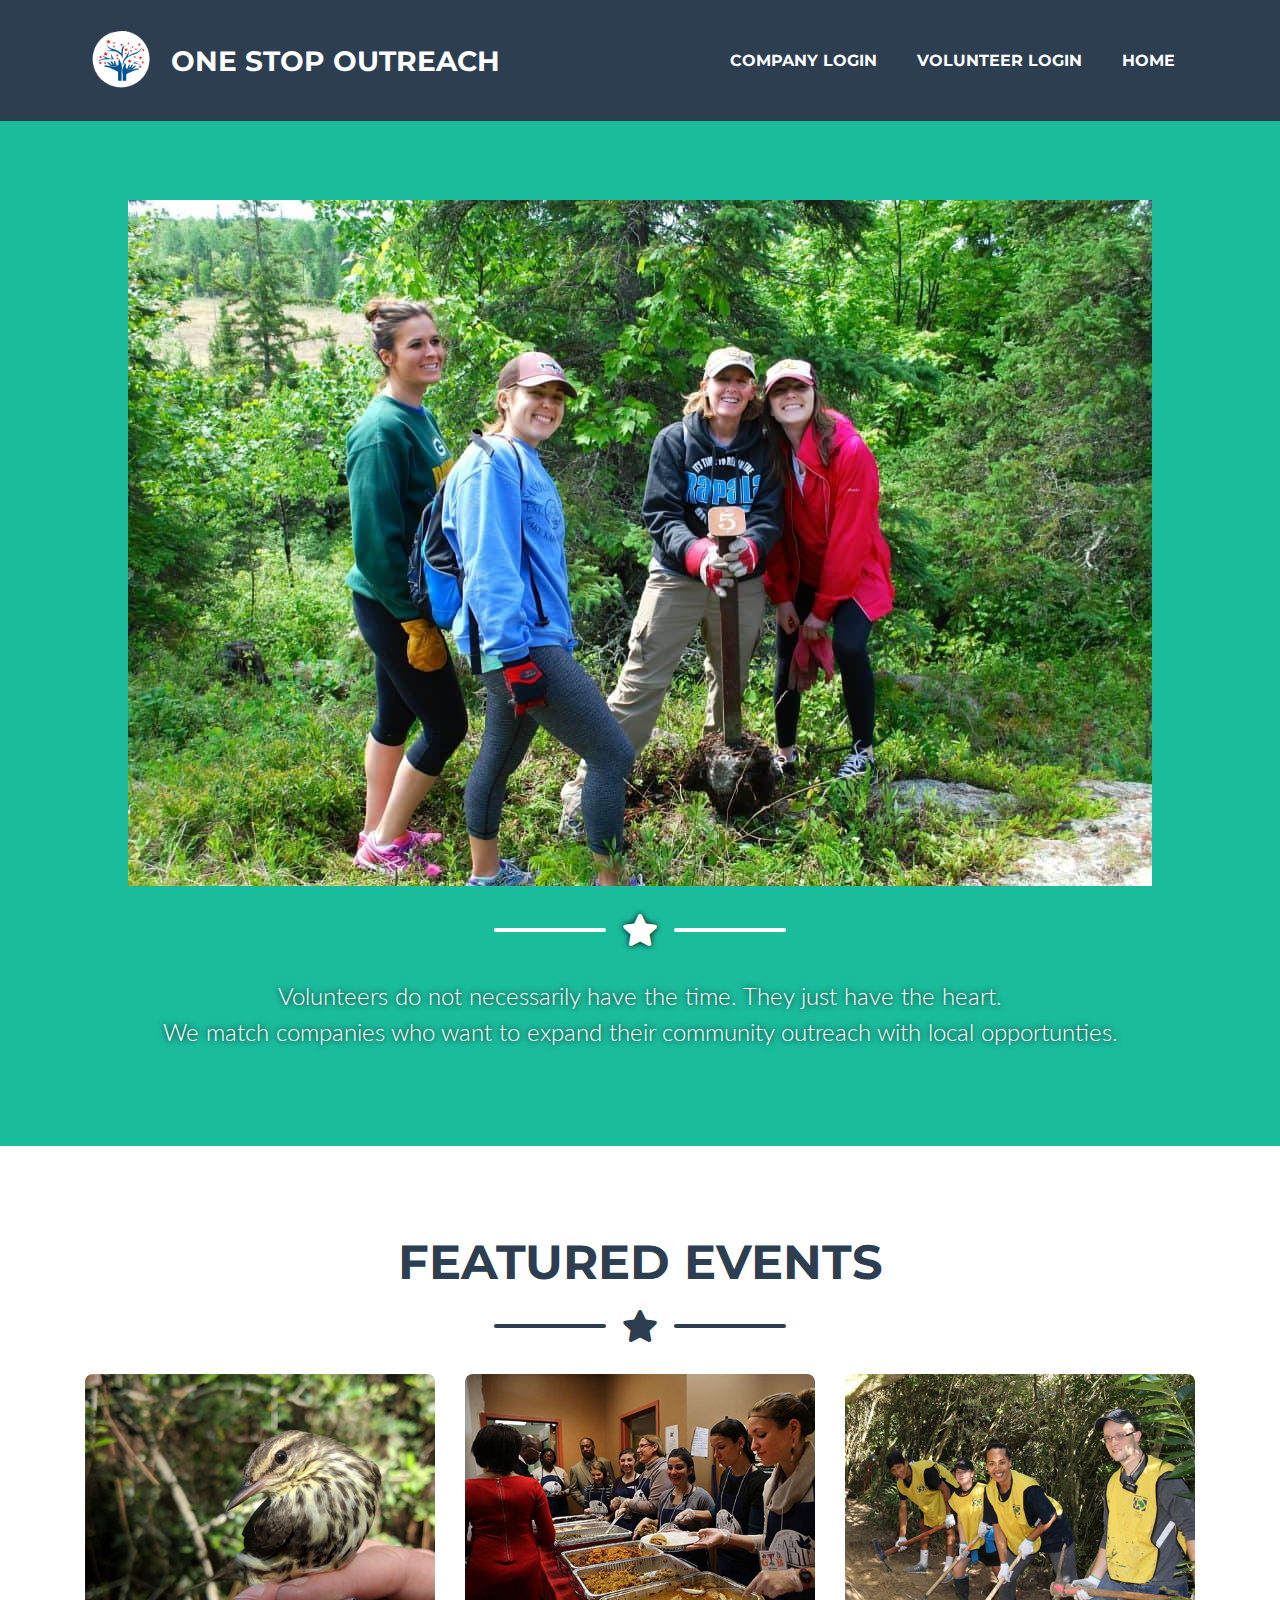
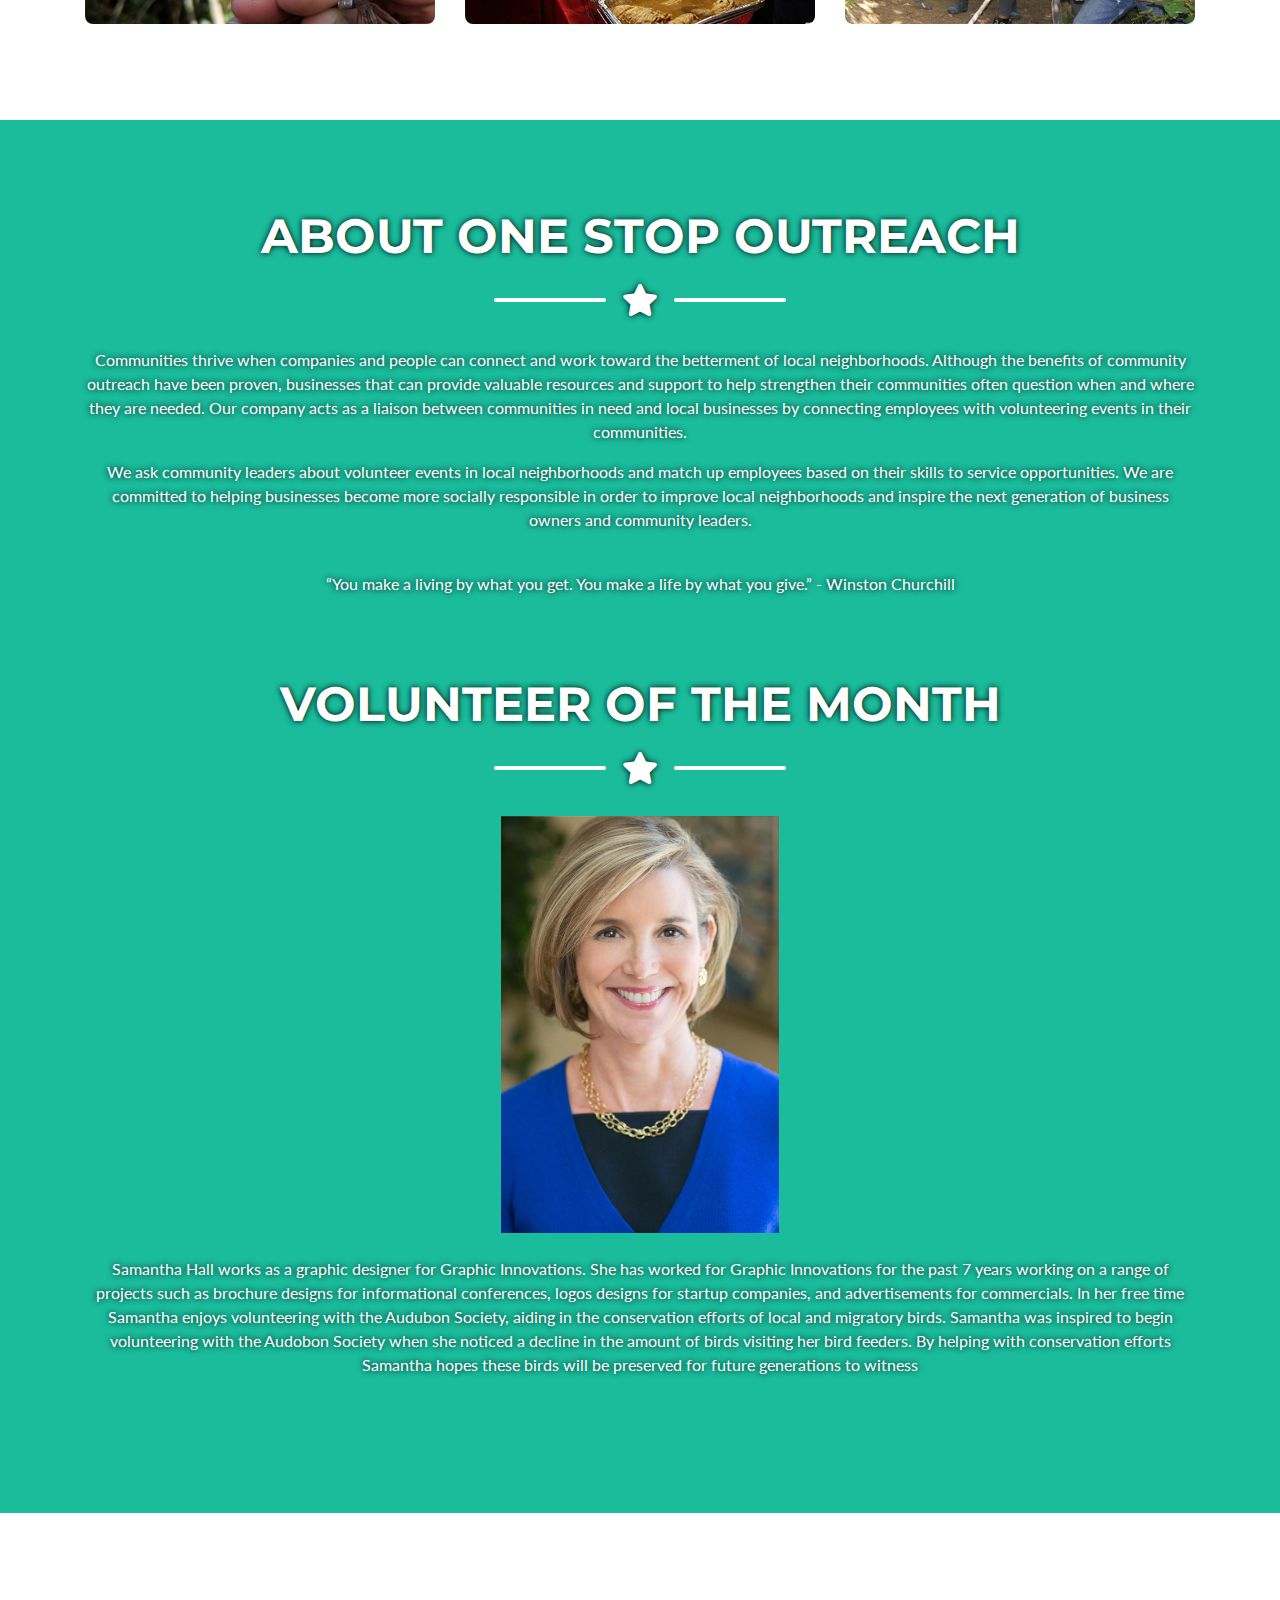
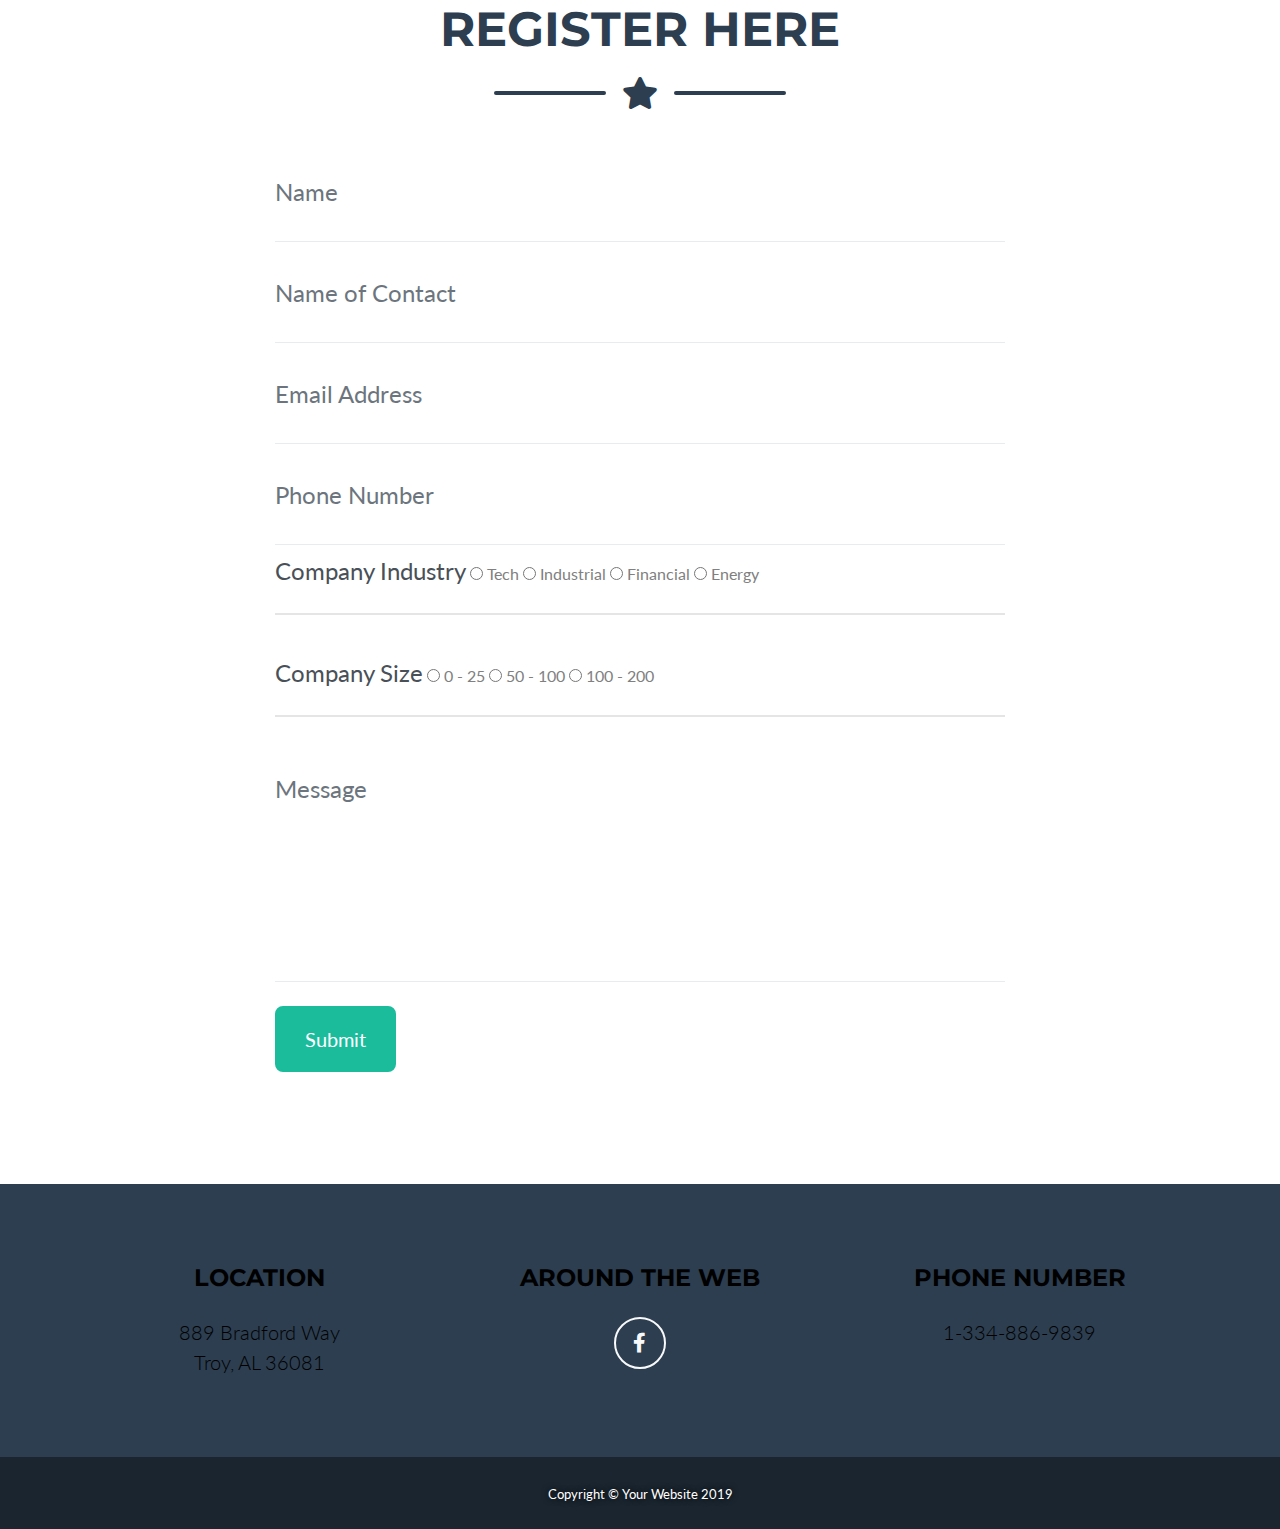
<file: startbootstrap-freelancer-gh-pages/index.html>
<!DOCTYPE html>
<html lang="en">

<head>

  <meta charset="utf-8">
  <meta name="viewport" content="width=device-width, initial-scale=1, shrink-to-fit=no">
  <meta name="description" content="">
  <meta name="author" content="">

  <title>One Stop Outreach</title>

  <!-- Custom fonts for this theme -->
  <link href="vendor/fontawesome-free/css/all.min.css" rel="stylesheet" type="text/css">
  <link href="https://fonts.googleapis.com/css?family=Montserrat:400,700" rel="stylesheet" type="text/css">
  <link href="https://fonts.googleapis.com/css?family=Lato:400,700,400italic,700italic" rel="stylesheet" type="text/css">

  <!-- Theme CSS -->
  <link href="css/freelancer.min.css" rel="stylesheet">
  <link href="css/main.css" rel="stylesheet">

</head>

<body id="page-top">

  <!-- Navigation -->
  <nav class="navbar navbar-expand-lg bg-secondary text-uppercase fixed-top" id="mainNav">
    <div class="container">
      <a class="navbar-brand js-scroll-trigger" href="index.html"><img src="img/portfolio/Logo (2) (1).png" alt="logo.png" style="height:70x; width:70px;"></a>
      <a class="navbar-brand js-scroll-trigger" href="#page-top">One Stop Outreach</a>
      <button class="navbar-toggler navbar-toggler-right text-uppercase font-weight-bold bg-primary text-white rounded" type="button" data-toggle="collapse" data-target="#navbarResponsive" aria-controls="navbarResponsive" aria-expanded="false" aria-label="Toggle navigation">
        Menu
        <i class="fas fa-bars"></i>
      </button>
      <div class="collapse navbar-collapse" id="navbarResponsive">
        <ul class="navbar-nav ml-auto">
          <li class="nav-item mx-0 mx-lg-1">
           <a class="nav-link py-3 px-0 px-lg-3 rounded js-scroll-trigger " id="open-button-company" href="#" onclick="opencompanyForm()">Company Login</a>
          </li>
          <li class="nav-item mx-0 mx-lg-1">
            <a class="nav-link py-3 px-0 px-lg-3 rounded js-scroll-trigger " id="open-button-volunteer" href="#" onclick="openvolunteerForm()">Volunteer Login</a>
          </li>
          <li class="nav-item mx-0 mx-lg-1">
            <a class="nav-link py-3 px-0 px-lg-3 rounded js-scroll-trigger" href="index.html" target="_blank">Home</a>
          </li>
      
        </ul>
      </div>
    </div>
  </nav>

  <!-- Masthead -->
  <header class="masthead bg-primary text-white text-center">
    <div class="container d-flex align-items-center flex-column">
      <div></div>
       <img class="img-fluid" src="img/portfolio/park.jpg" alt="volunteer">
    

      <!-- Masthead Heading -->
      <h1 class="masthead-heading text-uppercase mb-0"></h1>

      <!-- Icon Divider -->
      <div class="divider-custom divider-light">
        <div class="divider-custom-line"></div>
        <div class="divider-custom-icon">
          <i class="fas fa-star"></i>
        </div>
        <div class="divider-custom-line"></div>
      </div>

      <!-- Masthead Subheading -->
      <p class="masthead-subheading font-weight-light mb-0">Volunteers do not necessarily have the time. They just have the heart.</p>
      <p class="masthead-subheading font-weight-light mb-0">We match companies who want to expand their community outreach with local opportunties.</pclass="masthead-subheading font-weight-light mb-0">

    </div>
  </header>

  <!-- Portfolio Section -->
  <section class="page-section portfolio" id="portfolio">
    <div class="container">

      <!-- Portfolio Section Heading -->
      <h2 class="page-section-heading text-center text-uppercase text-secondary mb-0">Featured Events</h2>

      <!-- Icon Divider -->
      <div class="divider-custom">
        <div class="divider-custom-line"></div>
        <div class="divider-custom-icon">
          <i class="fas fa-star"></i>
        </div>
        <div class="divider-custom-line"></div>
      </div>

      <!-- Event Card Grid Items -->
      <div class="row">

        <!-- Event Card 1 -->
        <div class="col-md-4 col-lg-4">
          <div class="portfolio-item mx-auto" data-toggle="modal" data-target="#portfolioModal1">
            <div class="portfolio-item-caption d-flex align-items-center justify-content-center h-100 w-100">
              <div class="portfolio-item-caption-content text-center text-white">
                <i class="fas fa-plus fa-3x"></i>
              </div>
            </div>
            <img class="img-fluid" src="img/portfolio/birdband.jpg" alt="">
          </div>
        </div>

        <!-- Event Card 2 -->
        <div class="col-md-4 col-lg-4">
          <div class="portfolio-item mx-auto" data-toggle="modal" data-target="#portfolioModal2">
            <div class="portfolio-item-caption d-flex align-items-center justify-content-center h-100 w-100">
              <div class="portfolio-item-caption-content text-center text-white">
                <i class="fas fa-plus fa-3x"></i>
              </div>
            </div>
            <img class="img-fluid" src="img/portfolio/food.jpg" alt="">
          </div>
        </div>

        <!-- Event Card 3 -->
        <div class="col-md-4 col-lg-4">
          <div class="portfolio-item mx-auto" data-toggle="modal" data-target="#portfolioModal3">
            <div class="portfolio-item-caption d-flex align-items-center justify-content-center h-100 w-100">
              <div class="portfolio-item-caption-content text-center text-white">
                <i class="fas fa-plus fa-3x"></i>
              </div>
            </div>
            <img class="img-fluid" src="img/portfolio/zoovolunteer.jpg" alt="">
          </div>
        </div>

      </div>

        <div class="row">
 
      </div>
    </section>
   <!-- Portfolio Item 4 -->
 

  <!-- About Section -->
  <section class="page-section bg-primary text-white mb-0" id="about">
    <div class="container">

      <!-- About Section Heading -->
      <h2 class="page-section-heading text-center text-uppercase text-white">About One Stop Outreach</h2>

      <!-- Icon Divider -->
      <div class="divider-custom divider-light">
        <div class="divider-custom-line"></div>
        <div class="divider-custom-icon">
          <i class="fas fa-star"></i>
        </div>
        <div class="divider-custom-line"></div>
      </div>

      <!-- About Section Content -->
      <div class="text-center mt-4">
        <div>
          <p class="about_section">Communities thrive when companies and people can connect and work toward the betterment 
          of local neighborhoods. Although the benefits of community outreach have been proven, businesses that can provide 
          valuable resources and support to help strengthen their communities often question when and where they are needed.
          Our company acts as a liaison between communities in need and local businesses by connecting employees with 
          volunteering events in their communities.</p>
        </div>
        <div>
          <p class="about_section"> We ask community leaders about volunteer events in local neighborhoods and match up 
          employees based on their skills to service opportunities. We are committed to helping businesses 
          become more socially responsible in order to improve local neighborhoods and inspire the next generation of
          business owners and community leaders.</p><br>
           
        </div>
        <div>
        <p class="about_section">“You make a living by what you get. You make a life by what you give.” - Winston Churchill</p><br>
        <br>
        <br>
      </div>
    </div>


    <!-- About Section Heading -->
    <h2 class="page-section-heading text-center text-uppercase text-white">Volunteer of the Month</h2>

    <!-- Icon Divider -->
    <div class="divider-custom divider-light">
      <div class="divider-custom-line"></div>
      <div class="divider-custom-icon">
        <i class="fas fa-star"></i>
      </div>
      <div class="divider-custom-line"></div>
    </div>
    <img class="img-fluid center" src="img/portfolio/vulofmonth.jpg" alt="Volunteer of the Month">
    <div class="text-center mt-4">
      <div>
        <p class="about_section">Samantha Hall works as a graphic designer for Graphic Innovations. She has worked for Graphic Innovations for the past 7 years working on a range of projects such as brochure designs for informational conferences, logos designs for startup companies, and advertisements for commercials. In her free time Samantha enjoys volunteering with the Audubon Society, aiding in the conservation efforts of local and migratory birds. Samantha was inspired to begin volunteering with the Audobon Society when she noticed a decline in the amount of birds visiting her bird feeders. By helping with conservation efforts Samantha hopes these birds will be preserved for future generations to witness</p><br>
      </div>
  </div>


    </div>
  </section>

  <!-- Contact Section -->
  <section class="page-section" id="contact">
    <div class="container">

      <!-- Contact Section Heading -->
      <h2 class="page-section-heading text-center text-uppercase text-secondary mb-0">Register Here</h2>

      <!-- Icon Divider -->
      <div class="divider-custom">
        <div class="divider-custom-line"></div>
        <div class="divider-custom-icon">
          <i class="fas fa-star"></i>
        </div>
        <div class="divider-custom-line"></div>
      </div>

      <!-- Contact Section Form -->
      <div class="row">
        <div class="col-lg-8 mx-auto">
          <!-- To configure the contact form email address, go to mail/contact_me.php and update the email address in the PHP file on line 19. -->
          <form name="sentMessage" id="contactForm" novalidate="novalidate">
            <div class="control-group">
              <div class="form-group floating-label-form-group controls mb-0 pb-2">
                <label>Name of company</label>
                <input class="form-control" id="name" type="text" placeholder="Name" required="required" data-validation-required-message="Please enter your name.">
                <p class="help-block text-danger"></p>
              </div>
            </div>
            <div class="control-group">
              <div class="form-group floating-label-form-group controls mb-0 pb-2">
                <label>Name of Contact</label>
                <input class="form-control" id="contactname" type="text" placeholder="Name of Contact" required="required" data-validation-required-message="Please enter your name.">
                <p class="help-block text-danger"></p>
              </div>
            </div>
            <div class="control-group">
              <div class="form-group floating-label-form-group controls mb-0 pb-2">
                <label>Email Address</label>
                <input class="form-control" id="email" type="email" placeholder="Email Address" required="required" data-validation-required-message="Please enter your email address.">
                <p class="help-block text-danger"></p>
              </div>
            </div>
            <div class="control-group">
              <div class="form-group floating-label-form-group controls mb-0 pb-2">
                <label>Phone Number</label>
                <input class="form-control" id="phone" type="tel" placeholder="Phone Number" required="required" data-validation-required-message="Please enter your phone number.">
                <p class="help-block text-danger"></p>
              </div>
            </div>
            
            <div class="control-group">
              <div class="form-group controls mb-0 pb-2">
              </div>
                <p><font size="3" color="grey"><label class="companylabel"> Company Industry </label>
                        <input type="radio" name="age" value="12"> Tech
                        <input type="radio" name="age" value="13"> Industrial
                        <input type="radio" name="age" value="15"> Financial
                        <input type="radio" name="age" value="18"> Energy    
                        <div class="range_buttons"></div>     
            </div>   
            <hr>
​
            


  <div class="form-group controls mb-0 pb-2">

                <p><font size="3" color="grey"><label class="companylabel">Company Size</label>

                    <input type="radio" name="age2" value="30"> 0 - 25
                    <input type="radio" name="age2" value="60"> 50 - 100
                    <input type="radio" name="age2" value="100"> 100 - 200  
                    <div class="range_buttons">
                  </div>
                  <hr>
                  
                
            </div>
            <div class="control-group"> 
              <div class="form-group floating-label-form-group controls mb-0 pb-2">
                <label>Message</label>
                <textarea class="form-control" id="message" rows="5" placeholder="Message" required="required" data-validation-required-message="Please enter a message."></textarea>
                <p class="help-block text-danger"></p>
              </div>
            </div>

            <br>
            <div id="success"></div>
            <div class="form-group">
              <button type="submit" class="btn btn-primary btn-xl" id="sendMessageButton">Submit</button>
            </div>
          </form>
        </div>
      </div>

    </div>
  </section>

  <!-- Footer -->
  <footer class="footer text-center">
    <div class="container">
      <div class="row">

        <!-- Footer Location -->
        <div class="col-lg-4 mb-5 mb-lg-0">
          <h4 class="text-uppercase mb-4">Location</h4>
          <p class="lead mb-0">889 Bradford Way
            <br>Troy, AL 36081</p>
        </div>

        <!-- Footer Social Icons -->
        <div class="col-lg-4 mb-5 mb-lg-0">
          <h4 class="text-uppercase mb-4">Around the Web</h4>
          <a class="btn btn-outline-light btn-social mx-1" href="#">
            <i class="fab fa-fw fa-facebook-f"></i>
          </a>
        </div>
        
        <!-- Footer Phone Number -->
        <div class="col-lg-4 mb-5 mb-lg-0">
          <h4 class="text-uppercase mb-4">Phone Number</h4>
          <p class="lead mb-0">1-334-886-9839
            </p>
          </a>
        </div>

        <!-- Footer About Text -->


      </div>
    </div>
  </footer>

  <!-- Copyright Section -->
  <section class="copyright py-4 text-center text-white">
    <div class="container">
      <small>Copyright &copy; Your Website 2019</small>
    </div>
  </section>

  <!-- Scroll to Top Button (Only visible on small and extra-small screen sizes) -->
  <div class="scroll-to-top d-lg-none position-fixed ">
    <a class="js-scroll-trigger d-block text-center text-white rounded" href="#page-top">
      <i class="fa fa-chevron-up"></i>
    </a>
  </div>
<!---PopUps-->
<!--VolunteerPopUp-->
<div class="form-popup" id="volunteerForm">
  <form action="/action_page.php" class="form-container">
    <h1>Volunteer Login</h1>
    <label for="email"><b>Email</b></label>
    <input type="text" placeholder="Enter Email" name="email" required>
    <label for="psw"><b>Password</b></label>
    <input type="password" placeholder="Enter Password" name="psw" required>
    <a type="submit" class="btn" href="volunteer.html">Login</a>>
    <button class="btn cancel" onclick="closevolunteerForm()">Cancel</button>
  </form>
</div>
<!--ComapanyPopUp-->
  <!-- Portfolio Modals -->
  <div class="form-popup" id="companyForm">
    <form class="form-container">
      <h1>Company Login</h1>
      <label for="User ID"><b>User ID</b></label>
      <input type="text" placeholder="Enter User ID" name="UserID"  required>
      <label for="psw"><b>Password</b></label>
      <input type="password" placeholder="Enter Password" name="psw" required>
      <a type="button" class="btn" onclick="redirect()">Login</a>
      <button class="btn cancel" onclick="closecompanyForm()">Cancel</button>
    </form>
  </div>

  <!-- Portfolio Modal 1 -->
<div class="portfolio-modal modal fade" id="portfolioModal1" tabindex="-1" role="dialog" aria-labelledby="portfolioModal1Label" aria-hidden="true">
  <div class="modal-dialog modal-xl" role="document">
    <div class="modal-content">
      <button type="button" class="close" data-dismiss="modal" aria-label="Close">
        <span aria-hidden="true">
          <i class="fas fa-times"></i>
        </span>
      </button>
      <div class="modal-body text-center">
        <div class="container">
          <div class="row justify-content-center">
            <div class="col-lg-8">
              <!-- Portfolio Modal - Title -->
              <h2 class="portfolio-modal-title text-secondary text-uppercase mb-0">Coastal Bird Banding</h2>
              <!-- Icon Divider -->
              <div class="divider-custom">
                <div class="divider-custom-line"></div>
                <div class="divider-custom-icon">
                  <i class="fas fa-star"></i>
                </div>
                <div class="divider-custom-line"></div>
              </div>  
              <!-- Portfolio Modal - Image -->
              <img class="img-fluid rounded mb-5" src="img\portfolio\birdband.jpg">
              <!-- Portfolio Modal - Text -->
              <p class="mb-5">Alabama Audubon Society Costal</p>
              <p  class="mb-5">Coastal Bird Banding<p>
              <p  class="mb-5">Help local scientist indentify and band costal migratory birds for research puposes. </p>
              <p  class="mb-5">April 14th  12pm-3pm<p> <p  class="mb-5">Leader: Nicole Love - Coordinator<p> 
              <p  class="mb-5">Contact: 251 - 410 - 8600<p>
              <p  class="mb-5">Location: 110 HW-180, Gulf Shores, AL 36512<p>
              
​             <button class="btn btn-primaipsum ry" href="#" data-dismiss="modal">
                <i class="fas fa-times fa-fw"></i>
                Cancel
              </button>
              <button class="btn btn-primaipsum ry" href="#" data-dismiss="modal" onclick="opencompanyForm()">
                  <i class="fas fa-times fa-fw"></i>
                  Commit
                </button>
              </div>
            </div>
          </div>
        </div>
      </div>
    </div>
  </div>



  <!-- Portfolio Modal 2 -->
<div class="portfolio-modal modal fade" id="portfolioModal2" tabindex="-1" role="dialog" aria-labelledby="portfolioModal1Label" aria-hidden="true">
  <div class="modal-dialog modal-xl" role="document">
    <div class="modal-content">
      <button type="button" class="close" data-dismiss="modal" aria-label="Close">
        <span aria-hidden="true">
          <i class="fas fa-times"></i>
        </span>
      </button>
      <div class="modal-body text-center">
        <div class="container">
          <div class="row justify-content-center">
            <div class="col-lg-8">
              <!-- Portfolio Modal - Title -->
              <h2 class="portfolio-modal-title text-secondary text-uppercase mb-0">Food For The Hungry</h2>
              <!-- Icon Divider -->
              <div class="divider-custom">
                <div class="divider-custom-line"></div>
                <div class="divider-custom-icon">
                  <i class="fas fa-star"></i>
                </div>
                <div class="divider-custom-line"></div>
              </div>  
              <!-- Portfolio Modal - Image -->     
              <img class="img-fluid rounded mb-5" src="img\portfolio\food.jpg">
              <!-- Portfolio Modal - Text -->
              <p class="mb-5">Food for the Hungry</p>
              <p  class="mb-5">TobyMac Theature Tour</p>
                <p  class="mb-5">Come join us on the TobyMac theature tour where we will be serving food to guest and cleaning up afterwards.</p>
              <p  class="mb-5">April 25th  5:30pm-10pm </p> 
              
            <p  class="mb-5">Contact: 615 - 864 - 8138</p>
                <p  class="mb-5">Location: 201 Tallapoosa St. Montgomery, AL 36104 </p>
                

              <button class="btn btn-primaipsum ry" href="#" data-dismiss="modal">
                <i class="fas fa-times fa-fw"></i>
                Cancel
              </button>
              <button class="btn btn-primaipsum ry" href="#" data-dismiss="modal"onclick="opencompanyForm()">
                  <i class="fas fa-times fa-fw"></i>
                  Commit
                </button>
              </div>
            </div>
          </div>
        </div>
      </div>
    </div>
  </div>

  <!-- Portfolio Modal 3 -->
<div class="portfolio-modal modal fade" id="portfolioModal3" tabindex="-1" role="dialog" aria-labelledby="portfolioModal1Label" aria-hidden="true">
  <div class="modal-dialog modal-xl" role="document">
    <div class="modal-content">
      <button type="button" class="close" data-dismiss="modal" aria-label="Close">
        <span aria-hidden="true">
          <i class="fas fa-times"></i>
        </span>
      </button>
      <div class="modal-body text-center">
        <div class="container">
          <div class="row justify-content-center">
            <div class="col-lg-8">
              <!-- Portfolio Modal - Title -->
              <h2 class="portfolio-modal-title text-secondary text-uppercase mb-0">Zoo Clean-Up</h2>
              <!-- Icon Divider -->
              <div class="divider-custom">
                <div class="divider-custom-line"></div>
                <div class="divider-custom-icon">
                  <i class="fas fa-star"></i>
                </div>
                <div class="divider-custom-line"></div>
              </div>  
​   <!-- Portfolio Modal - Image -->
   <img class="img-fluid rounded mb-5" src="img\portfolio\zoovolunteer.jpg">
   <!-- Portfolio Modal - Text -->
    <p class="mb-5">Montgomery Zoo</p>
    <p  class="mb-5">Zoo Clean-up</p> 
    <p  class="mb-5">Come help landscape, trim bushes, and plant flowers to prep and beautify the zoo for upcoming events!</p>
    <p  class="mb-5">April 14th 12pm-3pm</p> 
    <p  class="mb-5">Leader: Toren Brooks</p> 
    <p  class="mb-5">Contact: 334 - 625 - 4900</p> 
    <p  class="mb-5">Location: 2301 Coliseum Parkway Montgomery, AL 36110</p> 
   
     <button class="btn btn-primaipsum ry" href="#" data-dismiss="modal">
       <i class="fas fa-times fa-fw"></i>
       Cancel
     </button>
     <button class="btn btn-primaipsum ry"  data-dismiss="modal"onclick="opencompanyForm()">
         <i class="fas fa-times fa-fw"></i>
         Commit
       </button>

              </div>
            </div>
          </div>
        </div>
      </div>
    </div>
  </div>

 



  <!-- Bootstrap core JavaScript -->
  <script src="vendor/jquery/jquery.min.js"></script>
  <script src="vendor/bootstrap/js/bootstrap.bundle.min.js"></script>

  <!-- Plugin JavaScript -->
  <script src="vendor/jquery-easing/jquery.easing.min.js"></script>

  <!-- Contact Form JavaScript -->
  <script src="js/jqBootstrapValidation.js"></script>
  <script src="js/contact_me.js"></script>

  <!-- Custom scripts for this template -->
  <script src="js/freelancer.min.js"></script>
  <script src="js/company_infor.js"></script>
  <script src="js/popup.js"></script>
  <script src="js/fetch.js"></script>

</body>

</html>
</file>
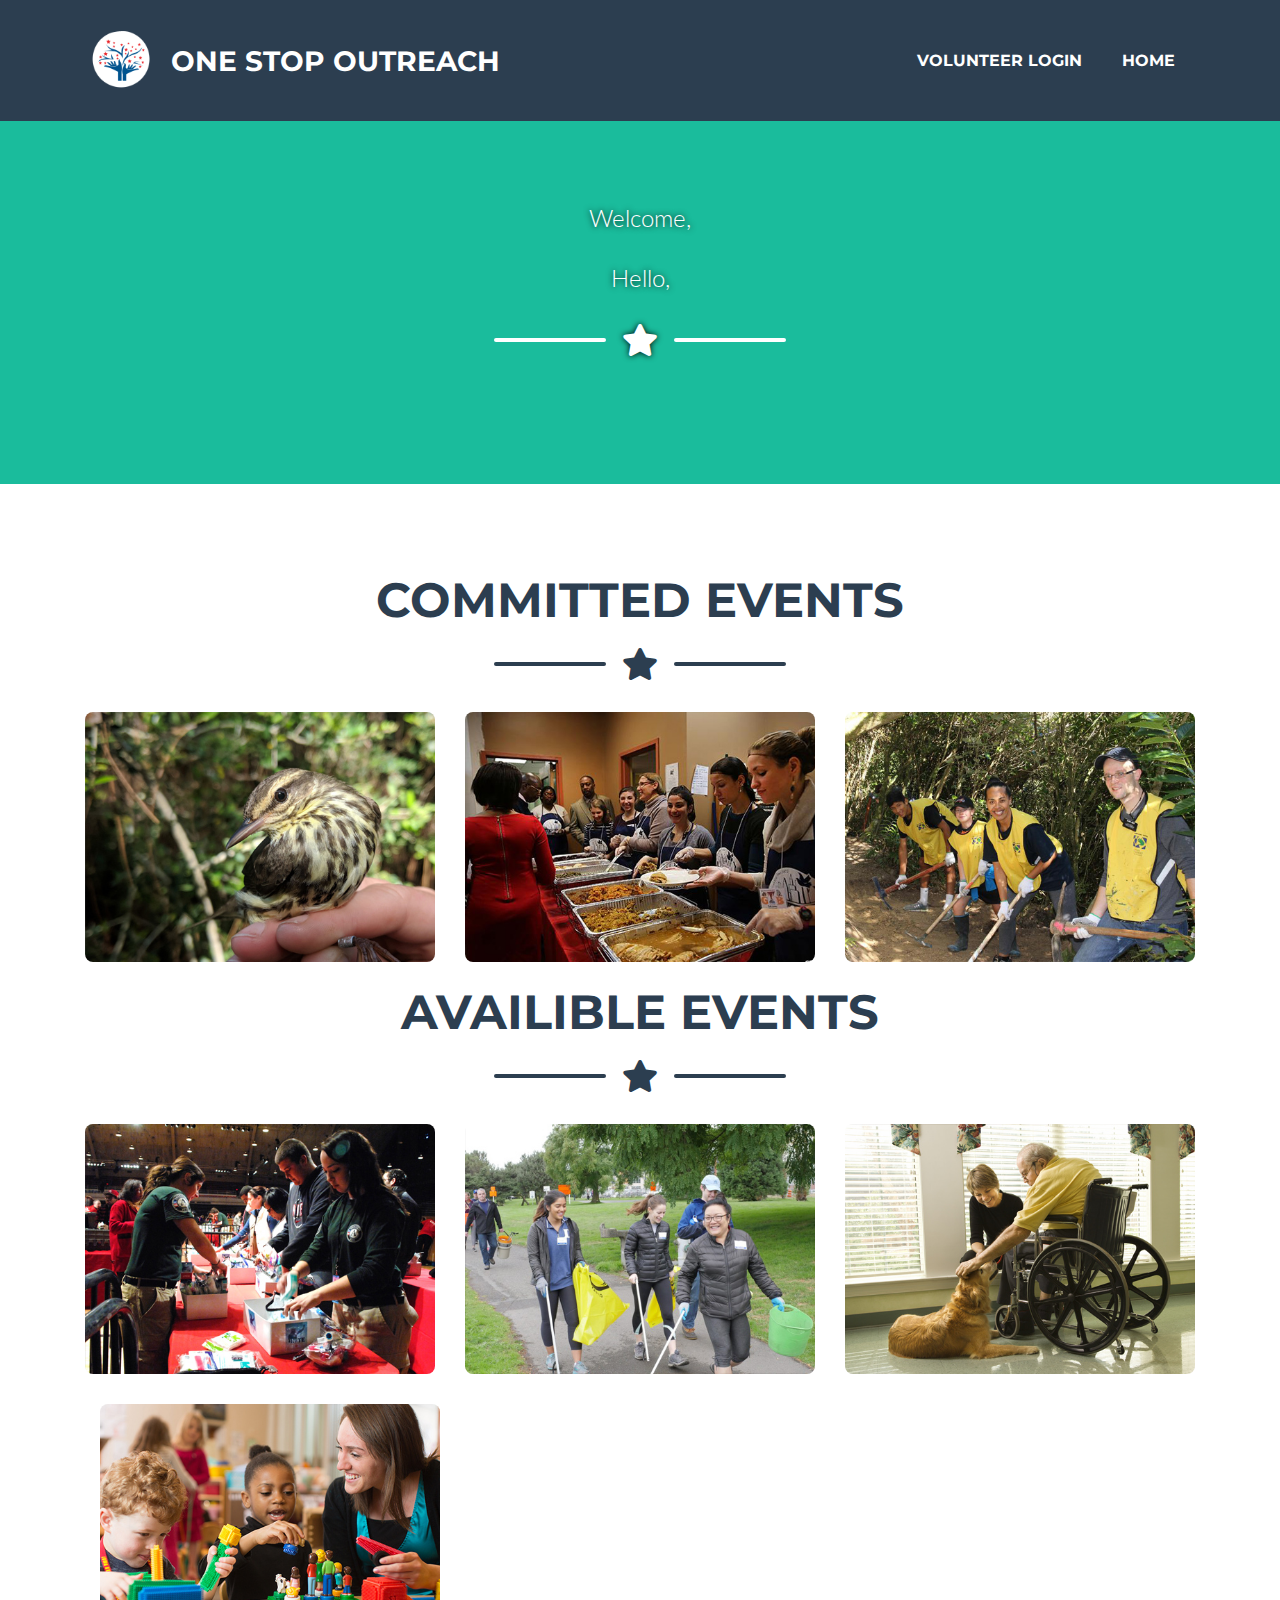
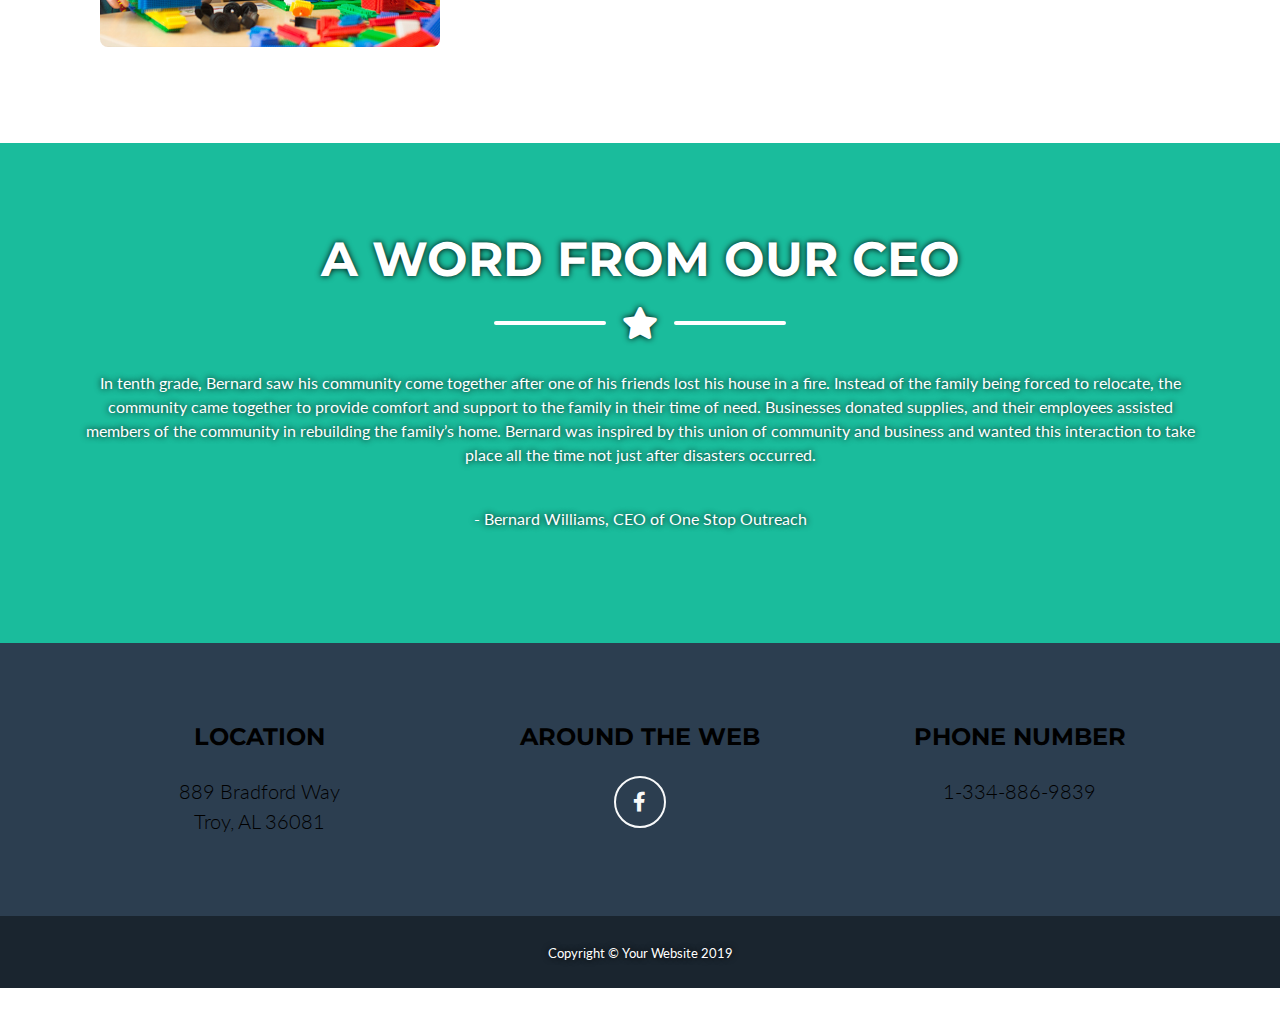
<file: startbootstrap-freelancer-gh-pages/company.html>
<!DOCTYPE html>
<html lang="en">

<head>

  <meta charset="utf-8">
  <meta name="viewport" content="width=device-width, initial-scale=1, shrink-to-fit=no">
  <meta name="description" content="">
  <meta name="author" content="">

  <title>One Stop Outreach</title>

  <!-- Custom fonts for this theme -->
  <link href="vendor/fontawesome-free/css/all.min.css" rel="stylesheet" type="text/css">
  <link href="https://fonts.googleapis.com/css?family=Montserrat:400,700" rel="stylesheet" type="text/css">
  <link href="https://fonts.googleapis.com/css?family=Lato:400,700,400italic,700italic" rel="stylesheet" type="text/css">

  <!-- Theme CSS -->
  <link href="css/freelancer.min.css" rel="stylesheet">
  <link href="css/main.css" rel="stylesheet">

</head>

<body id="page-top">

  <!-- Navigation -->
  <nav class="navbar navbar-expand-lg bg-secondary text-uppercase fixed-top" id="mainNav">
    <div class="container">
      <a class="navbar-brand js-scroll-trigger" href="index.html"><img src="img/portfolio/Logo (2) (1).png" alt="logo.png" style="height:70x; width:70px;"></a>
      <a class="navbar-brand js-scroll-trigger" href="#page-top">One Stop Outreach</a>
      <button class="navbar-toggler navbar-toggler-right text-uppercase font-weight-bold bg-primary text-white rounded" type="button" data-toggle="collapse" data-target="#navbarResponsive" aria-controls="navbarResponsive" aria-expanded="false" aria-label="Toggle navigation">
        Menu
        <i class="fas fa-bars"></i>
      </button>
      <div class="collapse navbar-collapse" id="navbarResponsive">
        <ul class="navbar-nav ml-auto">
          <li class="nav-item mx-0 mx-lg-1">
            <a class="nav-link py-3 px-0 px-lg-3 rounded js-scroll-trigger " id="open-button-volunteer" href="#" onclick="openvolunteerForm()">Volunteer Login</a>
          </li>
          <li class="nav-item mx-0 mx-lg-1">
            <a class="nav-link py-3 px-0 px-lg-3 rounded js-scroll-trigger" href="index.html" target="_blank">Home</a>
          </li>
      
        </ul>
      </div>
    </div>
  </nav>

  <!-- Masthead -->
  <header class="masthead bg-primary text-white text-center">
    <div class="container d-flex align-items-center flex-column">
      <div>
        <p class="masthead-subheading font-weight-light mb-0">Welcome, <span class="companyName"></span></p><br>
        <p class="masthead-subheading font-weight-light mb-0">Hello, <span class="contact"></span></p>
      </div>
    

      <!-- Masthead Heading -->
      <h1 class="masthead-heading text-uppercase mb-0"></h1>

      <!-- Icon Divider -->
      <div class="divider-custom divider-light">
        <div class="divider-custom-line"></div>
        <div class="divider-custom-icon">
          <i class="fas fa-star"></i>
        </div>
        <div class="divider-custom-line"></div>
      </div>
    </div>
  </header>

  <!-- Portfolio Section -->
  <section class="page-section portfolio" id="portfolio">
    <div class="container">

      <!-- Portfolio Section Heading -->
      <h2 class="page-section-heading text-center text-uppercase text-secondary mb-0">Committed Events</h2>

      <!-- Icon Divider -->
      <div class="divider-custom">
        <div class="divider-custom-line"></div>
        <div class="divider-custom-icon">
          <i class="fas fa-star"></i>
        </div>
        <div class="divider-custom-line"></div>
      </div>

      <!-- Event Card Grid Items -->
      <div class="row">

        <!-- Event Card 1 -->
        <div class="col-md-4 col-lg-4">
          <div class="portfolio-item mx-auto" data-toggle="modal" data-target="#portfolioModal1">
            <div class="portfolio-item-caption d-flex align-items-center justify-content-center h-100 w-100">
              <div class="portfolio-item-caption-content text-center text-white">
                <i class="fas fa-plus fa-3x"></i>
              </div>
            </div>
            <img class="img-fluid" src="img/portfolio/birdband.jpg" alt="">
          </div>
        </div>

        <!-- Event Card 2 -->
        <div class="col-md-4 col-lg-4">
          <div class="portfolio-item mx-auto" data-toggle="modal" data-target="#portfolioModal2">
            <div class="portfolio-item-caption d-flex align-items-center justify-content-center h-100 w-100">
              <div class="portfolio-item-caption-content text-center text-white">
                <i class="fas fa-plus fa-3x"></i>
              </div>
            </div>
            <img class="img-fluid" src="img/portfolio/food.jpg" alt="">
          </div>
        </div>


        <!-- Event Card 3 -->
        <div class="col-md-4 col-lg-4">
          <div class="portfolio-item mx-auto" data-toggle="modal" data-target="#portfolioModal3">
            <div class="portfolio-item-caption d-flex align-items-center justify-content-center h-100 w-100">
              <div class="portfolio-item-caption-content text-center text-white">
                <i class="fas fa-plus fa-3x"></i>
              </div>
            </div>
            <img class="img-fluid" src="img/portfolio/zoovolunteer.jpg" alt="">
          </div>
        </div>

      </div>
      <h2 class="page-section-heading text-center text-uppercase text-secondary mb-0">Availible Events</h2>

        <div class="divider-custom">
        <div class="divider-custom-line"></div>
        <div class="divider-custom-icon">
          <i class="fas fa-star"></i>
        </div>
        <div class="divider-custom-line"></div>
      </div>

        <div class="row">
        <!-- Portfolio Item 4 -->
        <div class="col-md-6 col-lg-4">
          <div class="portfolio-item mx-auto" data-toggle="modal" data-target="#portfolioModal6">
            <div class="portfolio-item-caption d-flex align-items-center justify-content-center h-100 w-100">
              <div class="portfolio-item-caption-content text-center text-white">
                <i class="fas fa-plus fa-3x"></i>
              </div>
            </div>
              <img class="img-fluid" src="img/portfolio/pack.jpg" alt="">
          </div>
        </div>

        <!-- Portfolio Item 5 -->
              <div class="col-md-6 col-lg-4">
                <div class="portfolio-item mx-auto" data-toggle="modal" data-target="#portfolioModal5">
                  <div class="portfolio-item-caption d-flex align-items-center justify-content-center h-100 w-100">
                    <div class="portfolio-item-caption-content text-center text-white">
                      <i class="fas fa-plus fa-3x"></i>
                    </div>
                  </div>
                    <img class="img-fluid" src="img/portfolio/park clean.jpg" alt="">
                </div>
              </div>
            
           
       <!-- Event Card Item 6 -->
           <div class="col-md-6 col-lg-4">
              <div class="portfolio-item mx-auto" data-toggle="modal" data-target="#portfolioModal4">
                <div class="portfolio-item-caption d-flex align-items-center justify-content-center h-100 w-100">
                  <div class="portfolio-item-caption-content text-center text-white">
                    <i class="fas fa-plus fa-3x"></i>
                  </div>
                </div>
                  <img class="img-fluid" src="img/portfolio/doggylove.jpg" alt="">
              </div>
            </div>
          </div>
       
         
           <!-- Portfolio Item 7 -->
           <div class="col-md-6 col-lg-4">
            <div class="portfolio-item mx-auto" data-toggle="modal" data-target="#portfolioModal7">
              <div class="portfolio-item-caption d-flex align-items-center justify-content-center h-100 w-100">
                <div class="portfolio-item-caption-content text-center text-white">
                  <i class="fas fa-plus fa-3x"></i>
                </div>
              </div>
                <img class="img-fluid" src="img/portfolio/children.jpg" alt="">
            </div>
          </div>

        </div>
        <!-- /.row -->
      </div>
    </section>
   <!-- Portfolio Item 4 -->
 

   <!-- About Section -->
   <section class="page-section bg-primary text-white mb-0" id="about">
    <div class="container">

      <!-- About Section Heading -->
      <h2 class="page-section-heading text-center text-uppercase text-white">A Word from Our CEO</h2>

      <!-- Icon Divider -->
      <div class="divider-custom divider-light">
        <div class="divider-custom-line"></div>
        <div class="divider-custom-icon">
          <i class="fas fa-star"></i>
        </div>
        <div class="divider-custom-line"></div>
      </div>

      <!-- About Section Content -->
      <div class="text-center mt-4">
        <div>
          <p class="about_section">In tenth grade, Bernard saw his community come together after one of his friends lost his house in a fire. Instead of the family being forced to relocate, the community came together to provide comfort and support to the family in their time of need. Businesses donated supplies, and their employees assisted members of the community in rebuilding the family’s home. Bernard was inspired by this union of community and business and wanted this interaction to take place all the time not just after disasters occurred. 
             </p><br>





          
             <p class="about_section"> - Bernard Williams, CEO of One Stop Outreach</p>
        </div>
      
      </div>
    </div>



    </div>
  </section>

  

 
  <!-- Footer -->
  <footer class="footer text-center">
    <div class="container">
      <div class="row">

        <!-- Footer Location -->
        <div class="col-lg-4 mb-5 mb-lg-0">
          <h4 class="text-uppercase mb-4">Location</h4>
          <p class="lead mb-0">889 Bradford Way
            <br>Troy, AL 36081</p>
        </div>

        <!-- Footer Social Icons -->
        <div class="col-lg-4 mb-5 mb-lg-0">
          <h4 class="text-uppercase mb-4">Around the Web</h4>
          <a class="btn btn-outline-light btn-social mx-1" href="#">
            <i class="fab fa-fw fa-facebook-f"></i>
          </a>
        </div>

        <!-- Footer Phone Number -->
        <div class="col-lg-4 mb-5 mb-lg-0">
          <h4 class="text-uppercase mb-4">Phone Number</h4>
          <p class="lead mb-0">1-334-886-9839
            </p>
          </a>
        </div>

        <!-- Footer About Text -->


      </div>
    </div>
  </footer>

  <!-- Copyright Section -->
  <section class="copyright py-4 text-center text-white">
    <div class="container">
      <small>Copyright &copy; Your Website 2019</small>
    </div>
  </section>

  <!-- Scroll to Top Button (Only visible on small and extra-small screen sizes) -->
  <div class="scroll-to-top d-lg-none position-fixed ">
    <a class="js-scroll-trigger d-block text-center text-white rounded" href="#page-top">
      <i class="fa fa-chevron-up"></i>
    </a>
  </div>
<!---PopUps-->
<!--VolunteerPopUp-->
<div class="form-popup" id="volunteerForm">
  <form action="/action_page.php" class="form-container">
    <h1>Volunteer Login</h1>
    <label for="email"><b>Email</b></label>
    <input type="text" placeholder="Enter Email" name="email" required>
    <label for="psw"><b>Password</b></label>
    <input type="password" placeholder="Enter Password" name="psw" required>
    <a type="submit" class="btn" href="volunteer.html">Login</a>>
    <button class="btn cancel" onclick="closevolunteerForm()">Cancel</button>
  </form>
</div>

  <!-- Portfolio Modal 1 -->
<div class="portfolio-modal modal fade" id="portfolioModal1" tabindex="-1" role="dialog" aria-labelledby="portfolioModal1Label" aria-hidden="true">
  <div class="modal-dialog modal-xl" role="document">
    <div class="modal-content">
      <button type="button" class="close" data-dismiss="modal" aria-label="Close">
        <span aria-hidden="true">
          <i class="fas fa-times"></i>
        </span>
      </button>
      <div class="modal-body text-center">
        <div class="container">
          <div class="row justify-content-center">
            <div class="col-lg-8">
              <!-- Portfolio Modal - Title -->
              <h2 class="portfolio-modal-title text-secondary text-uppercase mb-0">Coastal Bird Banding</h2>
              <!-- Icon Divider -->
              <div class="divider-custom">
                <div class="divider-custom-line"></div>
                <div class="divider-custom-icon">
                  <i class="fas fa-star"></i>
                </div>
                <div class="divider-custom-line"></div>
              </div>  
              <!-- Portfolio Modal - Image -->
              <img class="img-fluid rounded mb-5" src="img\portfolio\birdband.jpg">
              <!-- Portfolio Modal - Text -->
              <p class="mb-5">Alabama Audubon Society Costal</p>
              <p  class="mb-5">Coastal Bird Banding<p>
              <p  class="mb-5">April 14th  12pm-3pm<p> 
              <p  class="mb-5">Help local scientist indentify and band costal migratory birds for research puposes. </p>
​             <button class="btn btn-primaipsum ry" href="#" data-dismiss="modal">
                <i class="fas fa-times fa-fw"></i>
                Cancel
              </button>

              </div>
            </div>
          </div>
        </div>
      </div>
    </div>
  </div>



  <!-- Portfolio Modal 2 -->
<div class="portfolio-modal modal fade" id="portfolioModal2" tabindex="-1" role="dialog" aria-labelledby="portfolioModal1Label" aria-hidden="true">
  <div class="modal-dialog modal-xl" role="document">
    <div class="modal-content">
      <button type="button" class="close" data-dismiss="modal" aria-label="Close">
        <span aria-hidden="true">
          <i class="fas fa-times"></i>
        </span>
      </button>
      <div class="modal-body text-center">
        <div class="container">
          <div class="row justify-content-center">
            <div class="col-lg-8">
              <!-- Portfolio Modal - Title -->
              <h2 class="portfolio-modal-title text-secondary text-uppercase mb-0">Food For The Hungry</h2>
              <!-- Icon Divider -->
              <div class="divider-custom">
                <div class="divider-custom-line"></div>
                <div class="divider-custom-icon">
                  <i class="fas fa-star"></i>
                </div>
                <div class="divider-custom-line"></div>
              </div>  
              <!-- Portfolio Modal - Image -->     
              <img class="img-fluid rounded mb-5" src="img\portfolio\food.jpg">
              <!-- Portfolio Modal - Text -->
              <p class="mb-5">Food for the Hungry</p>
              <p  class="mb-5">TobyMac Theature Tour<p>
              <p  class="mb-5">April 25th  5:30pm-10pm <p> 
              <p  class="mb-5">Come join us on the TobyMac theature tour where we will be serving food to guest and cleaning up afterwards.</p>
              <button class="btn btn-primaipsum ry" href="#" data-dismiss="modal">
                <i class="fas fa-times fa-fw"></i>
                Cancel
              </button>

              </div>
            </div>
          </div>
        </div>
      </div>
    </div>
  </div>

  <!-- Portfolio Modal 3 -->
<div class="portfolio-modal modal fade" id="portfolioModal3" tabindex="-1" role="dialog" aria-labelledby="portfolioModal1Label" aria-hidden="true">
  <div class="modal-dialog modal-xl" role="document">
    <div class="modal-content">
      <button type="button" class="close" data-dismiss="modal" aria-label="Close">
        <span aria-hidden="true">
          <i class="fas fa-times"></i>
        </span>
      </button>
      <div class="modal-body text-center">
        <div class="container">
          <div class="row justify-content-center">
            <div class="col-lg-8">
              <!-- Portfolio Modal - Title -->
              <h2 class="portfolio-modal-title text-secondary text-uppercase mb-0">Zoo Clean-Up</h2>
              <!-- Icon Divider -->
              <div class="divider-custom">
                <div class="divider-custom-line"></div>
                <div class="divider-custom-icon">
                  <i class="fas fa-star"></i>
                </div>
                <div class="divider-custom-line"></div>
              </div>  
​   <!-- Portfolio Modal - Image -->
   <img class="img-fluid rounded mb-5" src="img\portfolio\zoovolunteer.jpg">
   <!-- Portfolio Modal - Text -->
    <p class="mb-5">Montgomery Zoo</p>
    <p  class="mb-5">Zoo Clean-up<p> 
    <p  class="mb-5">Help landscape, trim bushes, and plant flowers to prep and beautify the zoo for upcoming events.</p>
    <p  class="mb-5">April 14th 12pm-3pm<p> 
     <button class="btn btn-primaipsum ry" href="#" data-dismiss="modal">
       <i class="fas fa-times fa-fw"></i>
       Cancel
     </button>


              </div>
            </div>
          </div>
        </div>
      </div>
    </div>
  </div>
<!-- Portfolio Modal 4 -->
<div class="portfolio-modal modal fade" id="portfolioModal4" tabindex="-1" role="dialog" aria-labelledby="portfolioModal1Label" aria-hidden="true">
  <div class="modal-dialog modal-xl" role="document">
    <div class="modal-content">
      <button type="button" class="close" data-dismiss="modal" aria-label="Close">
        <span aria-hidden="true">
          <i class="fas fa-times"></i>
        </span>
      </button>
      <div class="modal-body text-center">
        <div class="container">
          <div class="row justify-content-center">
            <div class="col-lg-8">
              <!-- Portfolio Modal - Title -->
              <h2 class="portfolio-modal-title text-secondary text-uppercase mb-0">Therapy Animal Program</h2>
              <!-- Icon Divider -->
              <div class="divider-custom">
                <div class="divider-custom-line"></div>
                <div class="divider-custom-icon">
                  <i class="fas fa-star"></i>
                </div>
                <div class="divider-custom-line"></div>
              </div>  
​
              <!-- Portfolio Modal - Image -->
              <img class="img-fluid rounded mb-5" src="img\portfolio\doggylove.jpg">
              <!-- Portfolio Modal - Text -->
              <p class="mb-5">Pet Partners</p>
              <p  class="mb-5">Therapy Animal Program</p>
              <p  class="mb-5">January 20th  10am-12pm</p> 
              <p  class="mb-5">Leader: Alex Jones -Senior Staff</p> 
              <p  class="mb-5">Contact: 425 - 679 - 5500</p> 
              <p  class="mb-5">Location: 8365 Mobile Hwy, Hope Hull, AL 36043</p> 
              <p  class="mb-5">Join our pet therapy team and take your pet to visit children, elderly and everyone in between and help spread joy</p>
​
              <button class="btn btn-primaipsum ry" href="#" data-dismiss="modal">
                <i class="fas fa-times fa-fw"></i>
                Cancel
              </button>
              <button class="btn btn-primaipsum ry" href="#" data-dismiss="modal">
                  <i class="fas fa-times fa-fw"></i>
                  Commit
                </button>
              </div>
            </div>
          </div>
        </div>
      </div>
    </div>
  </div>
                
​<!-- Portfolio Modal 5 -->
<div class="portfolio-modal modal fade" id="portfolioModal5" tabindex="-1" role="dialog" aria-labelledby="portfolioModal1Label" aria-hidden="true">
  <div class="modal-dialog modal-xl" role="document">
    <div class="modal-content">
      <button type="button" class="close" data-dismiss="modal" aria-label="Close">
        <span aria-hidden="true">
          <i class="fas fa-times"></i>
        </span>
      </button>
      <div class="modal-body text-center">
        <div class="container">
          <div class="row justify-content-center">
            <div class="col-lg-8">
              <!-- Portfolio Modal - Title -->
              <h2 class="portfolio-modal-title text-secondary text-uppercase mb-0">Trash Clean-Up </h2>
              <!-- Icon Divider -->
              <div class="divider-custom">
                <div class="divider-custom-line"></div>
                <div class="divider-custom-icon">
                  <i class="fas fa-star"></i>
                </div>
                <div class="divider-custom-line"></div>
              </div>  
​
​
              <!-- Portfolio Modal - Image -->
              <img class="img-fluid rounded mb-5" src="img\portfolio\park clean.jpg">
              <!-- Portfolio Modal - Text -->
              <p class="mb-5">Rock Creek Conservancy</p>
              <p class="mb-5">Trash Clean-Up<p>
              <p class="mb-5">March 28th 9:00am-4pm<p> 
              <p class="mb-5">Leader: Jeane Braha - Director<p> 
              <p class="mb-5">Contact: 301-579-3105<p> 
              <p class="mb-5">Location: 8365 Mobile Hwy, Hope Hull, AL 36043<p> 
              <p class="mb-5">Join Rock Creek Conservancy in our efforts to clean up a urban park</p>
​
              <button class="btn btn-primaipsum ry" href="#" data-dismiss="modal">
                <i class="fas fa-times fa-fw"></i>
                Cancel
              </button>
              <button class="btn btn-primaipsum ry" href="#" data-dismiss="modal">
                  <i class="fas fa-times fa-fw"></i>
                  Commit
                </button>
              </div>
            </div>
          </div>
        </div>
      </div>
    </div>
  </div>
​
<!-- Portfolio Modal 1 -->
<div class="portfolio-modal modal fade" id="portfolioModal6" tabindex="-1" role="dialog" aria-labelledby="portfolioModal1Label" aria-hidden="true">
  <div class="modal-dialog modal-xl" role="document">
    <div class="modal-content">
      <button type="button" class="close" data-dismiss="modal" aria-label="Close">
        <span aria-hidden="true">
          <i class="fas fa-times"></i>
        </span>
      </button>
      <div class="modal-body text-center">
        <div class="container">
          <div class="row justify-content-center">
            <div class="col-lg-8">
              <!-- Portfolio Modal - Title -->
              <h2 class="portfolio-modal-title text-secondary text-uppercase mb-0">Medicine Product Packer</h2>
              <!-- Icon Divider -->
              <div class="divider-custom">
                <div class="divider-custom-line"></div>
                <div class="divider-custom-icon">
                  <i class="fas fa-star"></i>
                </div>
                <div class="divider-custom-line"></div>
              </div>  
​
​
              <!-- Portfolio Modal - Image -->
              <img class="img-fluid rounded mb-5" src="img\portfolio\pack.jpg">
              <!-- Portfolio Modal - Text -->
              <p class="mb-5">Medical Teams International</p>
              <p  class="mb-5">Medicine Product Packer</p>
              <p  class="mb-5">Mon/Tues/Thurs 12pm-4pm</p> 
              <p  class="mb-5">Leader: Ryan Wilkins</p> 
              <p  class="mb-5">Contact: corporatepartners@medicalteams.org</p> 
              <p  class="mb-5">Location: 4800 SW Macadam Ave Portland, OR 97239</p>
              <p  class="mb-5">Help us categorize and inventory medical supplies for shipment.</p>
​
              <button class="btn btn-primaipsum ry" href="#" data-dismiss="modal">
                <i class="fas fa-times fa-fw"></i>
                Cancel
              </button>
              <button class="btn btn-primaipsum ry" href="#" data-dismiss="modal">
                  <i class="fas fa-times fa-fw"></i>
                  Commit
                </button>
              </div>
            </div>
          </div>
        </div>
      </div>
    </div>
  </div>

<!-- Portfolio Modal 7 -->
<div class="portfolio-modal modal fade" id="portfolioModal7" tabindex="-1" role="dialog" aria-labelledby="portfolioModal1Label" aria-hidden="true">
  <div class="modal-dialog modal-xl" role="document">
    <div class="modal-content">
      <button type="button" class="close" data-dismiss="modal" aria-label="Close">
        <span aria-hidden="true">
          <i class="fas fa-times"></i>
        </span>
      </button>
      <div class="modal-body text-center">
        <div class="container">
          <div class="row justify-content-center">
            <div class="col-lg-8">
              <!-- Portfolio Modal - Title -->
              <h2 class="portfolio-modal-title text-secondary text-uppercase mb-0">MLK Days of Service</h2>
              <!-- Icon Divider -->
              <div class="divider-custom">
                <div class="divider-custom-line"></div>
                <div class="divider-custom-icon">
                  <i class="fas fa-star"></i>
                </div>
                <div class="divider-custom-line"></div>
              </div>  
​
​
              <!-- Portfolio Modal - Image -->
              <img class="img-fluid rounded mb-5" src="img\portfolio\children.jpg">
              <!-- Portfolio Modal - Text -->
              <p class="mb-5">MLK Days of Service</p>
              <p  class="mb-5">Troy University</p>
              <p  class="mb-5">Jan 21. - Jan 23</p>  
              <p  class="mb-5">1:00pm - 1:30pm</p> 
              <p  class="mb-5">Leader: Lauren Cochran</p> 
              <p  class="mb-5">Contact: 1-334-808-6349</p> 
              <p  class="mb-5">The activities include outdoor improvements to the Civic Engagement outreach center, cleanup at a local elementary school nature trail and coordinating after-school activities at a local preschool.</p>
​
              <button class="btn btn-primaipsum ry" href="#" data-dismiss="modal">
                <i class="fas fa-times fa-fw"></i>
                Cancel
              </button>
              <button class="btn btn-primaipsum ry" href="#" data-dismiss="modal">
                  <i class="fas fa-times fa-fw"></i>
                  Commit
                </button>
              </div>
            </div>
          </div>
        </div>
      </div>
    </div>
  </div>



  <!-- Bootstrap core JavaScript -->
  <script src="vendor/jquery/jquery.min.js"></script>
  <script src="vendor/bootstrap/js/bootstrap.bundle.min.js"></script>

  <!-- Plugin JavaScript -->
  <script src="vendor/jquery-easing/jquery.easing.min.js"></script>

  <!-- Contact Form JavaScript -->
  <script src="js/jqBootstrapValidation.js"></script>
  <script src="js/contact_me.js"></script>

  <!-- Custom scripts for this template -->
  <script src="js/freelancer.min.js"></script>
  <script src="js/company_infor.js"></script>
  <script src="js/popup.js"></script>
  <script src="js/fetch.js"></script>

</body>

</html>
</file>
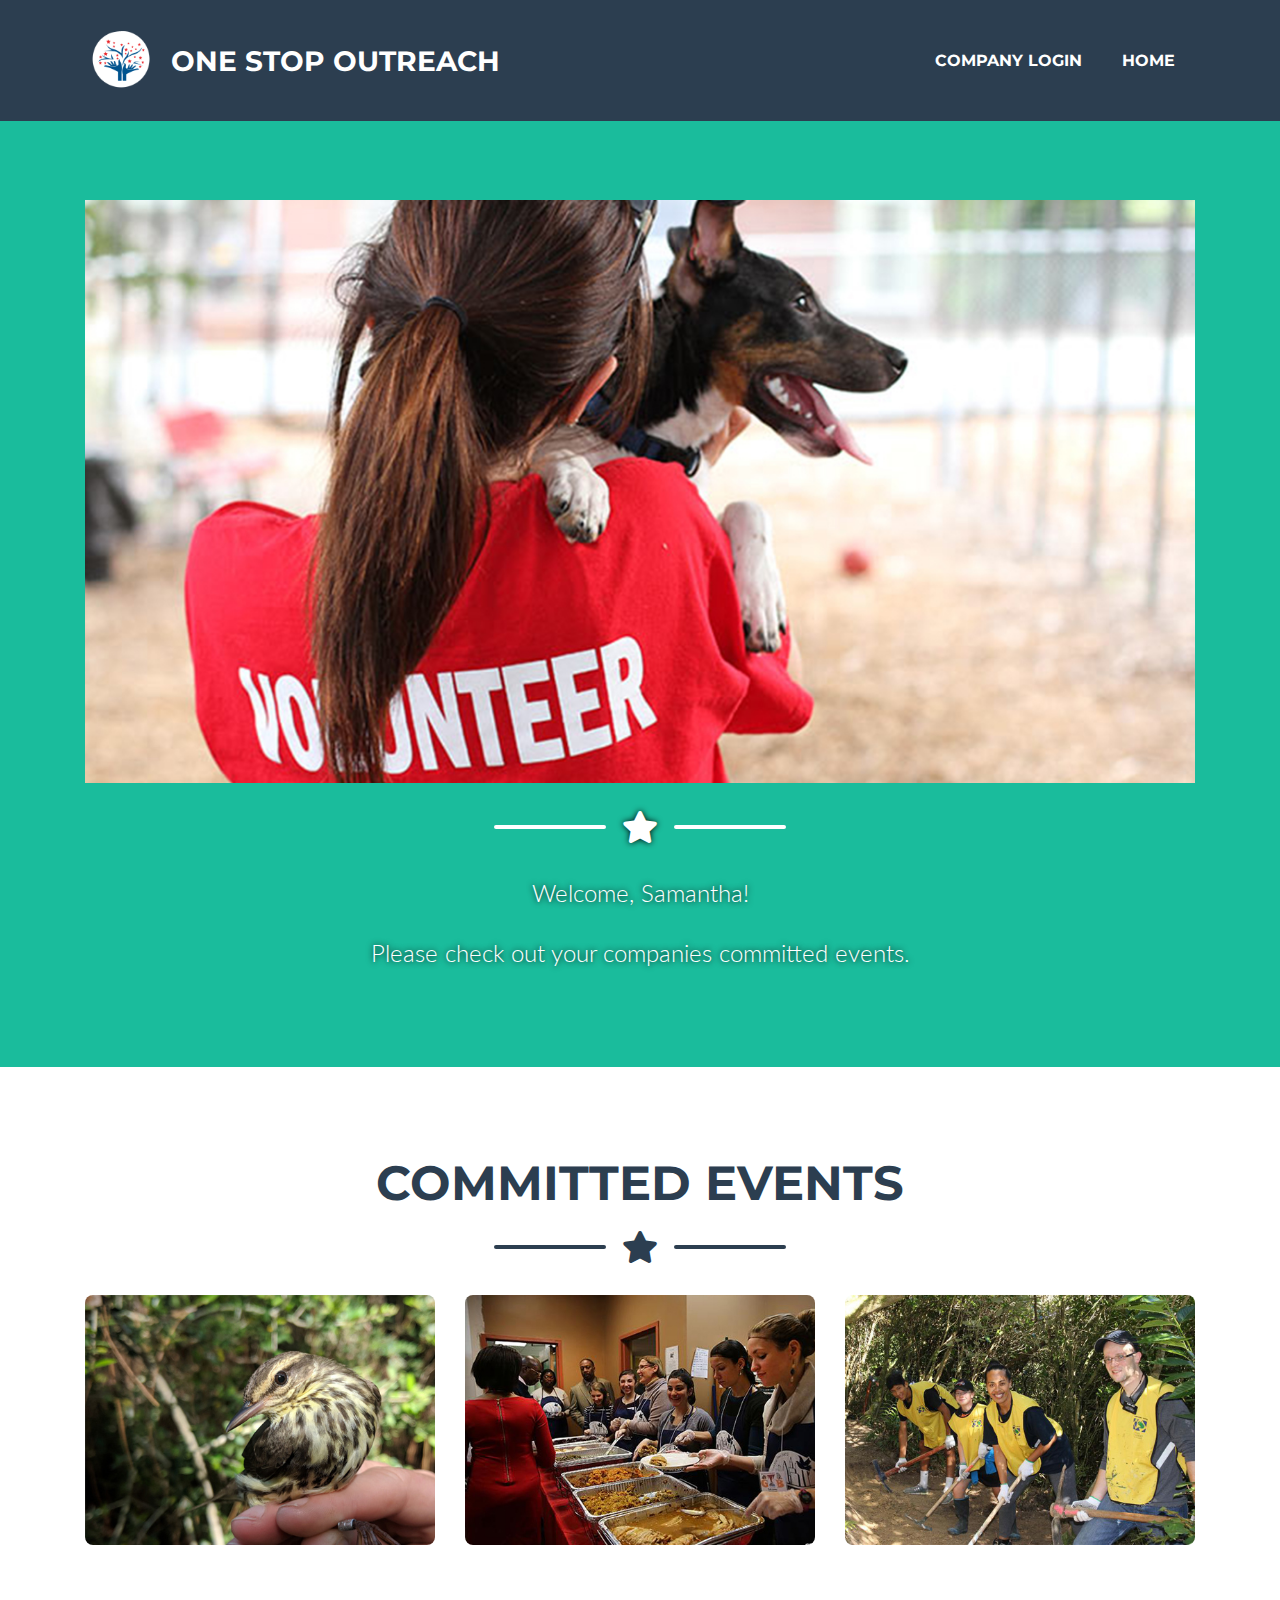
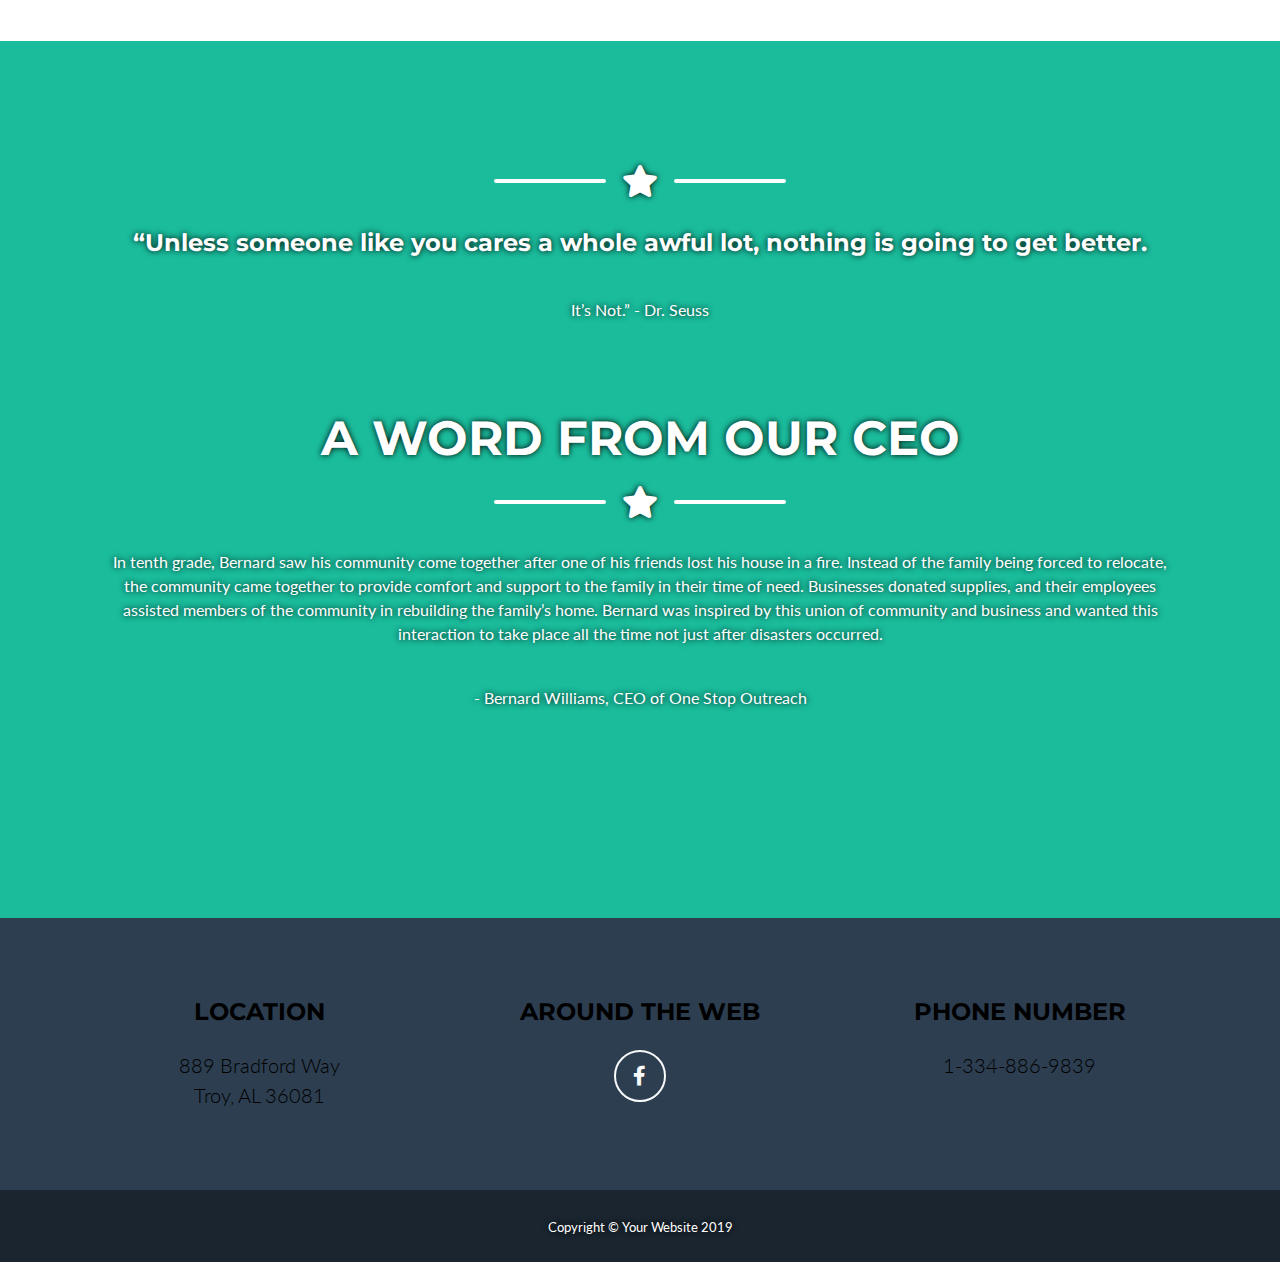
<file: startbootstrap-freelancer-gh-pages/volunteer.html>
<!DOCTYPE html>
<html lang="en">

<head>

  <meta charset="utf-8">
  <meta name="viewport" content="width=device-width, initial-scale=1, shrink-to-fit=no">
  <meta name="description" content="">
  <meta name="author" content="">

  <title>One Stop Outreach</title>

  <!-- Custom fonts for this theme -->
  <link href="vendor/fontawesome-free/css/all.min.css" rel="stylesheet" type="text/css">
  <link href="https://fonts.googleapis.com/css?family=Montserrat:400,700" rel="stylesheet" type="text/css">
  <link href="https://fonts.googleapis.com/css?family=Lato:400,700,400italic,700italic" rel="stylesheet" type="text/css">

  <!-- Theme CSS -->
  <link href="css/freelancer.min.css" rel="stylesheet">
  <link href="css/main.css" rel="stylesheet">

</head>

<body id="page-top">

  <!-- Navigation -->
  <nav class="navbar navbar-expand-lg bg-secondary text-uppercase fixed-top" id="mainNav">
    <div class="container">
      <a class="navbar-brand js-scroll-trigger" href="index.html"><img src="img/portfolio/Logo (2) (1).png" alt="logo.png" style="height:70x; width:70px;"></a>
      <a class="navbar-brand js-scroll-trigger" href="#page-top">One Stop Outreach</a>
      <button class="navbar-toggler navbar-toggler-right text-uppercase font-weight-bold bg-primary text-white rounded" type="button" data-toggle="collapse" data-target="#navbarResponsive" aria-controls="navbarResponsive" aria-expanded="false" aria-label="Toggle navigation">
        Menu
        <i class="fas fa-bars"></i>
      </button>
      <div class="collapse navbar-collapse" id="navbarResponsive">
        <ul class="navbar-nav ml-auto">
          <li class="nav-item mx-0 mx-lg-1">
           <a class="nav-link py-3 px-0 px-lg-3 rounded js-scroll-trigger " id="open-button-company" href="#" onclick="opencompanyForm()">Company Login</a>
          </li>
         
          <li class="nav-item mx-0 mx-lg-1">
            <a class="nav-link py-3 px-0 px-lg-3 rounded js-scroll-trigger" href="index.html" target="_blank">Home</a>
          </li>
      
        </ul>
      </div>
    </div>
  </nav>

  <!-- Masthead -->
  <header class="masthead bg-primary text-white text-center">
    <div class="container d-flex align-items-center flex-column">
      <div></div>
       <img class="img-fluid" src="img/portfolio/volunteer-1200x630.jpg" alt="volunteer with puppy">
    

      <!-- Masthead Heading -->
      <h1 class="masthead-heading text-uppercase mb-0"></h1>

      <!-- Icon Divider -->
      <div class="divider-custom divider-light">
        <div class="divider-custom-line"></div>
        <div class="divider-custom-icon">
          <i class="fas fa-star"></i>
        </div>
        <div class="divider-custom-line"></div>
      </div>

      <!-- Masthead Subheading -->
      <p class="masthead-subheading font-weight-light mb-0">Welcome, Samantha!</p><br>
      <p class="masthead-subheading font-weight-light mb-0">Please check out your companies committed events.</pclass="masthead-subheading font-weight-light mb-0">

    </div>
  </header>

  <!-- Portfolio Section -->
  <section class="page-section portfolio" id="portfolio">
    <div class="container">

      <!-- Portfolio Section Heading -->
      <h2 class="page-section-heading text-center text-uppercase text-secondary mb-0">Committed Events</h2>

      <!-- Icon Divider -->
      <div class="divider-custom">
        <div class="divider-custom-line"></div>
        <div class="divider-custom-icon">
          <i class="fas fa-star"></i>
        </div>
        <div class="divider-custom-line"></div>
      </div>

      <!-- Event Card Grid Items -->
      <div class="row">

        <!-- Event Card 1 -->
        <div class="col-md-4 col-lg-4">
          <div class="portfolio-item mx-auto" data-toggle="modal" data-target="#portfolioModal1">
            <div class="portfolio-item-caption d-flex align-items-center justify-content-center h-100 w-100">
              <div class="portfolio-item-caption-content text-center text-white">
                <i class="fas fa-plus fa-3x"></i>
              </div>
            </div>
            <img class="img-fluid" src="img/portfolio/birdband.jpg" alt="">
          </div>
        </div>

        <!-- Event Card 2 -->
        <div class="col-md-4 col-lg-4">
          <div class="portfolio-item mx-auto" data-toggle="modal" data-target="#portfolioModal2">
            <div class="portfolio-item-caption d-flex align-items-center justify-content-center h-100 w-100">
              <div class="portfolio-item-caption-content text-center text-white">
                <i class="fas fa-plus fa-3x"></i>
              </div>
            </div>
            <img class="img-fluid" src="img/portfolio/food.jpg" alt="">
          </div>
        </div>

        <!-- Event Card 3 -->
        <div class="col-md-4 col-lg-4">
          <div class="portfolio-item mx-auto" data-toggle="modal" data-target="#portfolioModal3">
            <div class="portfolio-item-caption d-flex align-items-center justify-content-center h-100 w-100">
              <div class="portfolio-item-caption-content text-center text-white">
                <i class="fas fa-plus fa-3x"></i>
              </div>
            </div>
            <img class="img-fluid" src="img/portfolio/zoovolunteer.jpg" alt="">
          </div>
        </div>

      </div>

        <div class="row">
 
      </div>
    </section>
   <!-- Portfolio Item 4 -->
    <!-- About Section -->
  <section class="page-section bg-primary text-white mb-0" id="about">
    <div class="container">

      <!-- About Section Heading -->
     

      <!-- Icon Divider -->
      <div class="divider-custom divider-light">
        <div class="divider-custom-line"></div>
        <div class="divider-custom-icon">
          <i class="fas fa-star"></i>
        </div>
        <div class="divider-custom-line"></div>
      </div>

      <!-- About Section Content -->
      <div class="text-center mt-4">
        <div>
          <h4 class="about_section">“Unless someone like you cares a whole awful lot, nothing is going to get better. </h4><br>
           <h4 class="about_section"> </h4>It’s Not.” - Dr. Seuss</h4>
        </div>
        
    </div>
 

  <!-- About Section -->
  <section class="page-section bg-primary text-white mb-0" id="about">
    <div class="container">

      <!-- About Section Heading -->
      <h2 class="page-section-heading text-center text-uppercase text-white">A Word from Our CEO</h2>

      <!-- Icon Divider -->
      <div class="divider-custom divider-light">
        <div class="divider-custom-line"></div>
        <div class="divider-custom-icon">
          <i class="fas fa-star"></i>
        </div>
        <div class="divider-custom-line"></div>
      </div>

      <!-- About Section Content -->
      <div class="text-center mt-4">
        <div>
          <p class="about_section">In tenth grade, Bernard saw his community come together after one of his friends lost his house in a fire. Instead of the family being forced to relocate, the community came together to provide comfort and support to the family in their time of need. Businesses donated supplies, and their employees assisted members of the community in rebuilding the family’s home. Bernard was inspired by this union of community and business and wanted this interaction to take place all the time not just after disasters occurred. 
             </p><br>





          
             <p class="about_section"> - Bernard Williams, CEO of One Stop Outreach</p>
        </div>
      
      </div>
    </div>



    </div>
  </section>



  <!-- Footer -->
  <footer class="footer text-center">
    <div class="container">
      <div class="row">

        <!-- Footer Location -->
        <div class="col-lg-4 mb-5 mb-lg-0">
          <h4 class="text-uppercase mb-4">Location</h4>
          <p class="lead mb-0">889 Bradford Way
            <br>Troy, AL 36081</p>
        </div>

        <!-- Footer Social Icons -->
        <div class="col-lg-4 mb-5 mb-lg-0">
          <h4 class="text-uppercase mb-4">Around the Web</h4>
          <a class="btn btn-outline-light btn-social mx-1" href="#">
            <i class="fab fa-fw fa-facebook-f"></i>
          </a>
        </div>
        
        <!-- Footer Phone Number -->
        <div class="col-lg-4 mb-5 mb-lg-0">
          <h4 class="text-uppercase mb-4">Phone Number</h4>
          <p class="lead mb-0">1-334-886-9839
            </p>
          </a>
        </div>

        <!-- Footer About Text -->


      </div>
    </div>
  </footer>

  <!-- Copyright Section -->
  <section class="copyright py-4 text-center text-white">
    <div class="container">
      <small>Copyright &copy; Your Website 2019</small>
    </div>
  </section>

  <!-- Scroll to Top Button (Only visible on small and extra-small screen sizes) -->
  <div class="scroll-to-top d-lg-none position-fixed ">
    <a class="js-scroll-trigger d-block text-center text-white rounded" href="#page-top">
      <i class="fa fa-chevron-up"></i>
    </a>
  </div>
<!---PopUps-->
<!--VolunteerPopUp-->
<div class="form-popup" id="volunteerForm">
  <form action="/action_page.php" class="form-container">
    <h1>Volunteer Login</h1>
    <label for="email"><b>Email</b></label>
    <input type="text" placeholder="Enter Email" name="email" required>
    <label for="psw"><b>Password</b></label>
    <input type="password" placeholder="Enter Password" name="psw" required>
    <a type="submit" class="btn" href="volunteer.html">Login</a>>
    <button class="btn cancel" onclick="closevolunteerForm()">Cancel</button>
  </form>
</div>
<!--ComapanyPopUp-->
  <!-- Portfolio Modals -->
  <div class="form-popup" id="companyForm">
    <form class="form-container">
      <h1>Company Login</h1>
      <label for="User ID"><b>User ID</b></label>
      <input type="text" placeholder="Enter User ID" name="UserID"  required>
      <label for="psw"><b>Password</b></label>
      <input type="password" placeholder="Enter Password" name="psw" required>
      <a type="button" class="btn" onclick="redirect()">Login</a>
      <button class="btn cancel" onclick="closecompanyForm()">Cancel</button>
    </form>
  </div>

  <!-- Portfolio Modal 1 -->
<div class="portfolio-modal modal fade" id="portfolioModal1" tabindex="-1" role="dialog" aria-labelledby="portfolioModal1Label" aria-hidden="true">
  <div class="modal-dialog modal-xl" role="document">
    <div class="modal-content">
      <button type="button" class="close" data-dismiss="modal" aria-label="Close">
        <span aria-hidden="true">
          <i class="fas fa-times"></i>
        </span>
      </button>
      <div class="modal-body text-center">
        <div class="container">
          <div class="row justify-content-center">
            <div class="col-lg-8">
              <!-- Portfolio Modal - Title -->
              <h2 class="portfolio-modal-title text-secondary text-uppercase mb-0">Coastal Bird Banding</h2>
              <!-- Icon Divider -->
              <div class="divider-custom">
                <div class="divider-custom-line"></div>
                <div class="divider-custom-icon">
                  <i class="fas fa-star"></i>
                </div>
                <div class="divider-custom-line"></div>
              </div>  
              <!-- Portfolio Modal - Image -->
              <img class="img-fluid rounded mb-5" src="img\portfolio\birdband.jpg">
              <!-- Portfolio Modal - Text -->
              <p class="mb-5">Alabama Audubon Society Costal</p>
              <p  class="mb-5">Coastal Bird Banding<p>
              <p  class="mb-5">Help local scientist indentify and band costal migratory birds for research puposes. </p>
              <p  class="mb-5">April 14th  12pm-3pm<p> <p  class="mb-5">Leader: Nicole Love - Coordinator<p> 
              <p  class="mb-5">Contact: 251 - 410 - 8600<p>
              <p  class="mb-5">Location: 110 HW-180, Gulf Shores, AL 36512<p>
              
​
              </div>
            </div>
          </div>
        </div>
      </div>
    </div>
  </div>



  <!-- Portfolio Modal 2 -->
<div class="portfolio-modal modal fade" id="portfolioModal2" tabindex="-1" role="dialog" aria-labelledby="portfolioModal1Label" aria-hidden="true">
  <div class="modal-dialog modal-xl" role="document">
    <div class="modal-content">
      <button type="button" class="close" data-dismiss="modal" aria-label="Close">
        <span aria-hidden="true">
          <i class="fas fa-times"></i>
        </span>
      </button>
      <div class="modal-body text-center">
        <div class="container">
          <div class="row justify-content-center">
            <div class="col-lg-8">
              <!-- Portfolio Modal - Title -->
              <h2 class="portfolio-modal-title text-secondary text-uppercase mb-0">Food For The Hungry</h2>
              <!-- Icon Divider -->
              <div class="divider-custom">
                <div class="divider-custom-line"></div>
                <div class="divider-custom-icon">
                  <i class="fas fa-star"></i>
                </div>
                <div class="divider-custom-line"></div>
              </div>  
              <!-- Portfolio Modal - Image -->     
              <img class="img-fluid rounded mb-5" src="img\portfolio\food.jpg">
              <!-- Portfolio Modal - Text -->
              <p class="mb-5">Food for the Hungry</p>
              <p  class="mb-5">TobyMac Theature Tour</p>
                <p  class="mb-5">Come join us on the TobyMac theature tour where we will be serving food to guest and cleaning up afterwards.</p>
              <p  class="mb-5">April 25th  5:30pm-10pm </p> 
              
            <p  class="mb-5">Contact: 615 - 864 - 8138</p>
                <p  class="mb-5">Location: 201 Tallapoosa St. Montgomery, AL 36104 </p>
                


              </div>
            </div>
          </div>
        </div>
      </div>
    </div>
  </div>

  <!-- Portfolio Modal 3 -->
<div class="portfolio-modal modal fade" id="portfolioModal3" tabindex="-1" role="dialog" aria-labelledby="portfolioModal1Label" aria-hidden="true">
  <div class="modal-dialog modal-xl" role="document">
    <div class="modal-content">
      <button type="button" class="close" data-dismiss="modal" aria-label="Close">
        <span aria-hidden="true">
          <i class="fas fa-times"></i>
        </span>
      </button>
      <div class="modal-body text-center">
        <div class="container">
          <div class="row justify-content-center">
            <div class="col-lg-8">
              <!-- Portfolio Modal - Title -->
              <h2 class="portfolio-modal-title text-secondary text-uppercase mb-0">Zoo Clean-Up</h2>
              <!-- Icon Divider -->
              <div class="divider-custom">
                <div class="divider-custom-line"></div>
                <div class="divider-custom-icon">
                  <i class="fas fa-star"></i>
                </div>
                <div class="divider-custom-line"></div>
              </div>  
​   <!-- Portfolio Modal - Image -->
   <img class="img-fluid rounded mb-5" src="img\portfolio\zoovolunteer.jpg">
   <!-- Portfolio Modal - Text -->
    <p class="mb-5">Montgomery Zoo</p>
    <p  class="mb-5">Zoo Clean-up</p> 
    <p  class="mb-5">Come help landscape, trim bushes, and plant flowers to prep and beautify the zoo for upcoming events!</p>
    <p  class="mb-5">April 14th 12pm-3pm</p> 
    <p  class="mb-5">Leader: Toren Brooks</p> 
    <p  class="mb-5">Contact: 334 - 625 - 4900</p> 
    <p  class="mb-5">Location: 2301 Coliseum Parkway Montgomery, AL 36110</p> 
   

              </div>
            </div>
          </div>
        </div>
      </div>
    </div>
  </div>

 



  <!-- Bootstrap core JavaScript -->
  <script src="vendor/jquery/jquery.min.js"></script>
  <script src="vendor/bootstrap/js/bootstrap.bundle.min.js"></script>

  <!-- Plugin JavaScript -->
  <script src="vendor/jquery-easing/jquery.easing.min.js"></script>

  <!-- Contact Form JavaScript -->
  <script src="js/jqBootstrapValidation.js"></script>
  <script src="js/contact_me.js"></script>

  <!-- Custom scripts for this template -->
  <script src="js/freelancer.min.js"></script>
  <script src="js/company_infor.js"></script>
  <script src="js/popup.js"></script>
  <script src="js/fetch.js"></script>

</body>

</html>
</file>
<file: startbootstrap-freelancer-gh-pages/css/main.css>
/* The container must be positioned relative: */
.custom-select {
    position: relative;
    font-family: Arial;
  }
  
  .custom-select select {
    display: none; /*hide original SELECT element: */
  }
  
  .select-selected {
    background-color: DodgerBlue;
  }
  
  /* Style the arrow inside the select element: */
  .select-selected:after {
    position: absolute;
    content: "";
    top: 14px;
    right: 10px;
    width: 0;
    height: 0;
    border: 6px solid transparent;
    border-color: #fff transparent transparent transparent;
  }
  
  /* Point the arrow upwards when the select box is open (active): */
  .select-selected.select-arrow-active:after {
    border-color: transparent transparent #fff transparent;
    top: 7px;
  }
  
  /* style the items (options), including the selected item: */
  .select-items div,.select-selected {
    color: #ffffff;
    padding: 8px 16px;
    border: 1px solid transparent;
    border-color: transparent transparent rgba(0, 0, 0, 0.1) transparent;
    cursor: pointer;
  }
  
  /* Style items (options): */
  .select-items {
    position: absolute;
    background-color: DodgerBlue;
    top: 100%;
    left: 0;
    right: 0;
    z-index: 99;
  }
  
  /* Hide the items when the select box is closed: */
  .select-hide {
    display: none;
  }
  
  .select-items div:hover, .same-as-selected {
    background-color: rgba(0, 0, 0, 0.1);
  }

  .companylabel {
      color: #495057;
      font-size: 1.5em;
  }
  .range_buttons{
    float: right;
    width: auto;
    margin-right: 3em;
 }

 {box-sizing: border-box;}
/* #open-button-volunteer, #open-button-company {
  color: white;
  padding: 16px 20px;
  border: none;
  cursor: pointer;
  opacity: 0.8;
  /* position: fixed;
  bottom: 23px;
  right: 28px; 
  width: 280px;
} */
.form-popup {
  display: none;
  position: fixed;
  bottom: 0;
  right: 15px;
  border: 3px solid #F1F1F1;
  z-index: 9;}

  .form-container {
  max-width: 300px;
  padding: 10px;
  background-color: white;
  }
  .form-container input[type=text], .form-container input[type=password] {
  width: 100%;
  padding: 15px;
  margin: 5px 0 22px 0;
  border: none;
  background: #F1F1F1;}
.form-container input[type=text]:focus, .form-container input[type=password]:focus {
  background-color: #ddd;
  outline: none;
}
.form-container .btn {
  background-color: #4CAF50;
  color: white;
  padding: 16px 20px;
  border: none;
  cursor: pointer;
  width: 100%;
  margin-bottom:10px;
  opacity: 0.8;
}
  .form-container .cancel {
  background-color: #495057;
  }
  .form-container .btn:hover, #open-button:hover {
  opacity: 1
  }
  .mb-5{
    color: black;
  }
.text-white{
  text-shadow: 0 0 6px black;
}
.center {
  display: block;
  margin-left: auto;
  margin-right: auto;
  width: 25%; 
}
</file>
